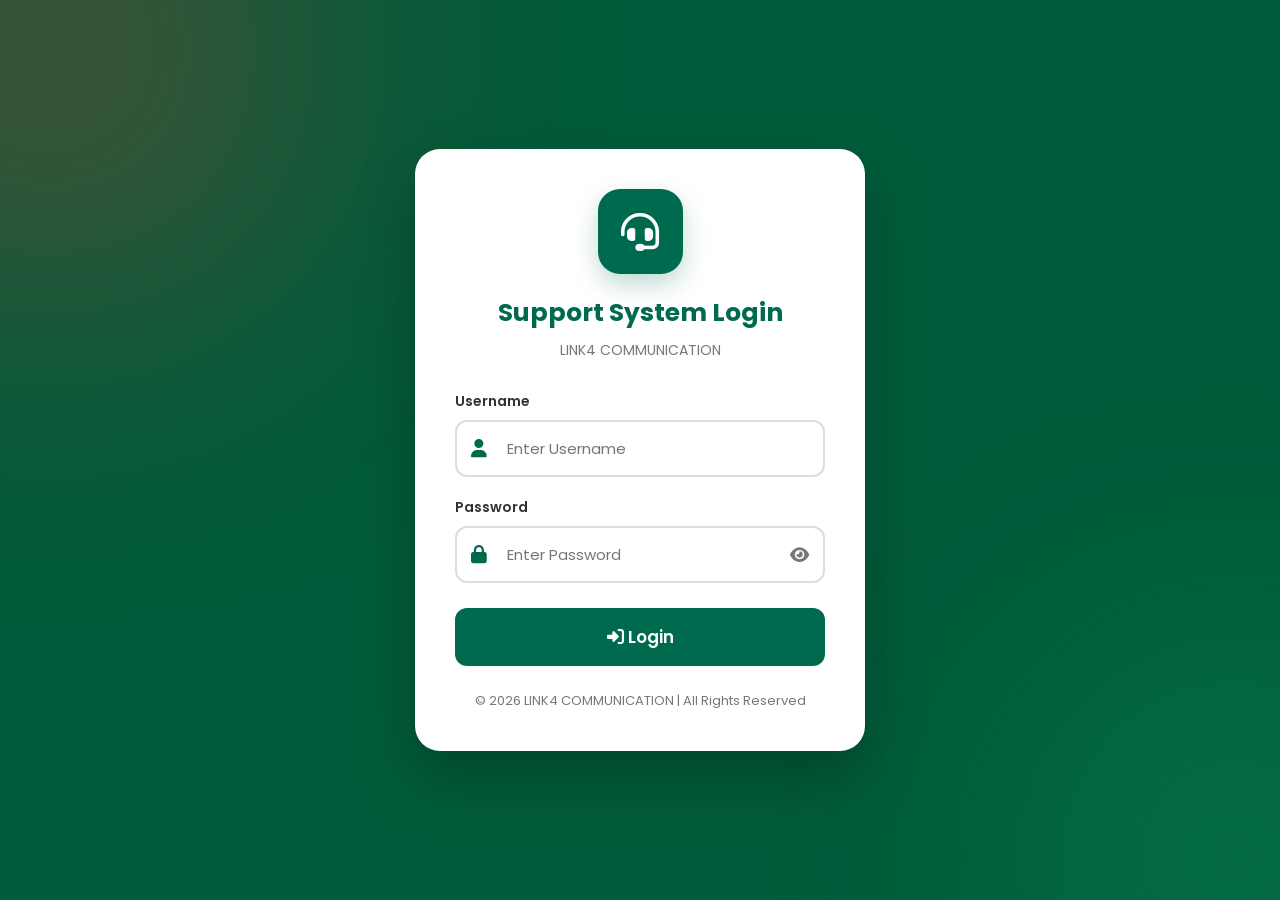
<file: index.html>
<!DOCTYPE html>
<html lang="en">

<head>

<meta charset="UTF-8">

<meta name="viewport" content="width=device-width, initial-scale=1.0">

<title>Login | LINK4 COMMUNICATION</title>

<!-- ==============================
     IF ALREADY LOGGED IN
     GO TO DASHBOARD
================================ -->

<script>

(function(){

    try{

        if(localStorage.getItem("loggedIn") === "true"){

            window.location.replace("dashboard/index.html");

        }

    }catch(error){

        console.log(error);

    }

})();

</script>


<!-- ==============================
     GOOGLE FONT
================================ -->

<link
href="https://fonts.googleapis.com/css2?family=Poppins:wght@300;400;500;600;700;800&display=swap"
rel="stylesheet"
>


<!-- ==============================
     FONT AWESOME
================================ -->

<link
rel="stylesheet"
href="https://cdnjs.cloudflare.com/ajax/libs/font-awesome/6.7.2/css/all.min.css"
>


<style>

/* ==============================
   RESET
================================ */

*{

margin:0;

padding:0;

box-sizing:border-box;

font-family:'Poppins',sans-serif;

}


/* ==============================
   BODY
================================ */

body{

min-height:100vh;

display:flex;

justify-content:center;

align-items:center;

padding:25px;

background:#005C3A;

position:relative;

overflow:hidden;

}


/* ==============================
   BACKGROUND EFFECT
================================ */

body::before{

content:"";

position:fixed;

left:-200px;

top:-200px;

width:500px;

height:500px;

background:#E53935;

border-radius:50%;

filter:blur(140px);

opacity:.35;

pointer-events:none;

}


body::after{

content:"";

position:fixed;

right:-180px;

bottom:-180px;

width:450px;

height:450px;

background:#0D8F5A;

border-radius:50%;

filter:blur(120px);

opacity:.35;

pointer-events:none;

}


/* ==============================
   LOGIN CARD
================================ */

.login-card{

width:100%;

max-width:450px;

background:white;

border-radius:25px;

padding:40px;

box-shadow:

0 25px 60px

rgba(0,0,0,.25);

position:relative;

z-index:1;

}


/* ==============================
   LOGO
================================ */

.logo{

width:85px;

height:85px;

margin:0 auto 20px;

background:#006A4E;

border-radius:22px;

display:flex;

justify-content:center;

align-items:center;

font-size:38px;

color:white;

box-shadow:

0 10px 25px

rgba(0,106,78,.25);

}


/* ==============================
   TITLE
================================ */

h2{

text-align:center;

color:#006A4E;

font-size:25px;

margin-bottom:8px;

}


/* ==============================
   SUBTITLE
================================ */

.subtitle{

text-align:center;

color:#777;

font-size:14px;

margin-bottom:30px;

}


/* ==============================
   GROUP
================================ */

.group{

margin-bottom:20px;

}


.group label{

display:block;

font-size:14px;

font-weight:600;

color:#333;

margin-bottom:8px;

}


/* ==============================
   INPUT BOX
================================ */

.input-box{

position:relative;

}


/* ==============================
   INPUT ICON
================================ */

.input-box > i{

position:absolute;

left:16px;

top:50%;

transform:translateY(-50%);

color:#006A4E;

font-size:18px;

z-index:2;

}


/* ==============================
   INPUT
================================ */

.input-box input{

width:100%;

padding:15px 50px;

border:2px solid #ddd;

border-radius:12px;

font-size:15px;

outline:none;

transition:.3s;

background:white;

}


.input-box input:focus{

border-color:#006A4E;

box-shadow:

0 0 15px

rgba(0,106,78,.15);

}


/* ==============================
   PASSWORD TOGGLE
================================ */

.password-toggle{

position:absolute;

right:16px;

top:50%;

transform:translateY(-50%);

color:#777;

cursor:pointer;

font-size:17px;

z-index:3;

}


.password-toggle:hover{

color:#006A4E;

}


/* ==============================
   LOGIN BUTTON
================================ */

.login-btn{

width:100%;

padding:16px;

border:none;

border-radius:12px;

background:#006A4E;

color:white;

font-size:17px;

font-weight:600;

cursor:pointer;

transition:.3s;

margin-top:5px;

}


.login-btn:hover{

background:#E53935;

}


.login-btn:disabled{

opacity:.7;

cursor:not-allowed;

}


/* ==============================
   FOOTER
================================ */

.footer{

margin-top:25px;

text-align:center;

font-size:13px;

color:#777;

}


/* ==============================
   POPUP
================================ */

.popup-overlay{

position:fixed;

top:0;

left:0;

width:100%;

height:100%;

background:rgba(0,0,0,.55);

backdrop-filter:blur(6px);

-webkit-backdrop-filter:blur(6px);

display:none;

justify-content:center;

align-items:center;

padding:20px;

z-index:99999;

}


.popup-overlay.active{

display:flex;

animation:fadeIn .25s ease;

}


.popup-box{

width:100%;

max-width:400px;

background:white;

border-radius:25px;

padding:35px 30px 30px;

text-align:center;

box-shadow:

0 25px 80px

rgba(0,0,0,.35);

animation:zoomIn .3s ease;

}


.popup-icon{

width:75px;

height:75px;

margin:0 auto 20px;

border-radius:50%;

display:flex;

justify-content:center;

align-items:center;

font-size:35px;

}


.popup-box.success .popup-icon{

background:#E8F8F1;

color:#006A4E;

}


.popup-box.error .popup-icon{

background:#FDECEC;

color:#E53935;

}


.popup-box.loading .popup-icon{

background:#E8F8F1;

color:#006A4E;

}


.popup-title{

font-size:22px;

font-weight:700;

color:#222;

margin-bottom:10px;

}


.popup-message{

font-size:14px;

color:#777;

line-height:1.7;

margin-bottom:25px;

}


.popup-btn{

width:100%;

padding:13px;

border:none;

border-radius:12px;

background:#006A4E;

color:white;

font-size:16px;

font-weight:600;

cursor:pointer;

}


.popup-btn:hover{

background:#E53935;

}


/* ==============================
   ANIMATION
================================ */

@keyframes fadeIn{

from{

opacity:0;

}

to{

opacity:1;

}

}


@keyframes zoomIn{

from{

transform:scale(.8);

opacity:0;

}

to{

transform:scale(1);

opacity:1;

}

}


/* ==============================
   MOBILE
================================ */

@media(max-width:600px){

.login-card{

padding:28px 22px;

}

h2{

font-size:22px;

}

}

</style>

</head>


<body>


<!-- ==============================
     LOGIN CARD
================================ -->

<div class="login-card">


<div class="logo">

<i class="fa-solid fa-headset"></i>

</div>


<h2>

Support System Login

</h2>


<div class="subtitle">

LINK4 COMMUNICATION

</div>


<form id="loginForm">


<!-- USERNAME -->

<div class="group">

<label>

Username

</label>


<div class="input-box">

<i class="fa-solid fa-user"></i>

<input

type="text"

id="username"

placeholder="Enter Username"

autocomplete="username"

required

>

</div>

</div>


<!-- PASSWORD -->

<div class="group">

<label>

Password

</label>


<div class="input-box">

<i class="fa-solid fa-lock"></i>

<input

type="password"

id="password"

placeholder="Enter Password"

autocomplete="current-password"

required

>


<span

class="password-toggle"

id="passwordToggle"

>

<i class="fa-solid fa-eye"></i>

</span>

</div>

</div>


<!-- LOGIN BUTTON -->

<button

type="submit"

class="login-btn"

id="loginBtn"

>

<i class="fa-solid fa-right-to-bracket"></i>

Login

</button>


</form>


<div class="footer">

© 2026 LINK4 COMMUNICATION | All Rights Reserved

</div>


</div>


<!-- ==============================
     POPUP
================================ -->

<div

class="popup-overlay"

id="popupOverlay"

>

<div

class="popup-box"

id="popupBox"

>

<div

class="popup-icon"

id="popupIcon"

>

<i></i>

</div>


<div

class="popup-title"

id="popupTitle"

>

Message

</div>


<div

class="popup-message"

id="popupMessage"

>

Message

</div>


<button

class="popup-btn"

id="popupBtn"

>

OK

</button>

</div>

</div>


<script>

/* ==============================
   LOGIN API
================================ */

const LOGIN_API_URL =

"https://script.google.com/macros/s/AKfycbwu8quYg1YUhI-ZggQc3nfkEiKVpBuLKAxgex9E9Ab8Cjtsbele-mtAXlJ5xgw4_EZC/exec";


/* ==============================
   GET ELEMENTS
================================ */

const loginForm =

document.getElementById("loginForm");


const usernameInput =

document.getElementById("username");


const passwordInput =

document.getElementById("password");


const loginBtn =

document.getElementById("loginBtn");


const passwordToggle =

document.getElementById("passwordToggle");


const popupOverlay =

document.getElementById("popupOverlay");


const popupBox =

document.getElementById("popupBox");


const popupIcon =

document.getElementById("popupIcon");


const popupTitle =

document.getElementById("popupTitle");


const popupMessage =

document.getElementById("popupMessage");


const popupBtn =

document.getElementById("popupBtn");


/* ==============================
   PASSWORD SHOW / HIDE
================================ */

passwordToggle.addEventListener(

"click",

function(){

if(passwordInput.type === "password"){

passwordInput.type = "text";

passwordToggle.innerHTML =

'<i class="fa-solid fa-eye-slash"></i>';

}

else{

passwordInput.type = "password";

passwordToggle.innerHTML =

'<i class="fa-solid fa-eye"></i>';

}

}

);


/* ==============================
   SHOW POPUP
================================ */

function showPopup(

type,

title,

message,

showButton = true

){

popupBox.className =

"popup-box " + type;


popupTitle.textContent =

title;


popupMessage.textContent =

message;


popupBtn.style.display =

showButton ? "block" : "none";


if(type === "success"){

popupIcon.innerHTML =

'<i class="fa-solid fa-check"></i>';

}

else if(type === "error"){

popupIcon.innerHTML =

'<i class="fa-solid fa-xmark"></i>';

}

else{

popupIcon.innerHTML =

'<i class="fa-solid fa-spinner fa-spin"></i>';

}


popupOverlay.classList.add("active");

}


/* ==============================
   HIDE POPUP
================================ */

function hidePopup(){

popupOverlay.classList.remove("active");

}


popupBtn.addEventListener(

"click",

hidePopup

);


/* ==============================
   LOGIN SUBMIT
================================ */

loginForm.addEventListener(

"submit",

async function(e){

e.preventDefault();


const username =

usernameInput.value.trim();


const password =

passwordInput.value.trim();


/* VALIDATION */

if(!username){

showPopup(

"error",

"Username Required",

"Please enter your username."

);

return;

}


if(!password){

showPopup(

"error",

"Password Required",

"Please enter your password."

);

return;

}


/* DISABLE BUTTON */

loginBtn.disabled = true;


loginBtn.innerHTML =

'<i class="fa-solid fa-spinner fa-spin"></i> Checking...';


showPopup(

"loading",

"Checking Login",

"Please wait while we verify your account.",

false

);


/* API URL */

const apiUrl =

LOGIN_API_URL +

"?action=login" +

"&username=" +

encodeURIComponent(username) +

"&password=" +

encodeURIComponent(password);


try{


const response =

await fetch(

apiUrl,

{

method:"GET",

cache:"no-store",

redirect:"follow"

}

);


if(!response.ok){

throw new Error(

"Server Error: " + response.status

);

}


const result =

await response.json();


/* LOGIN SUCCESS */

if(result.success === true){


/* SAVE SESSION */

localStorage.setItem(

"loggedIn",

"true"

);


localStorage.setItem(

"username",

result.username || username

);


localStorage.setItem(

"name",

result.name || ""

);


localStorage.setItem(

"role",

result.role || ""

);


/* SUCCESS MESSAGE */

showPopup(

"success",

"Login Successful",

"Welcome " +

(

result.name ||

result.username ||

username

) +

". Redirecting..."

);


/* GO TO DASHBOARD */

setTimeout(

function(){

window.location.replace(

"dashboard/index.html"

);

},

1000

);


}

else{


/* LOGIN FAILED */

showPopup(

"error",

"Login Failed",

result.message ||

"Invalid Username or Password."

);

}


}

catch(error){


console.error(

"Login Error:",

error

);


showPopup(

"error",

"Connection Error",

"Unable to connect to the Login Server. Please check your internet connection and try again."

);

}


/* ENABLE BUTTON */

loginBtn.disabled = false;


loginBtn.innerHTML =

'<i class="fa-solid fa-right-to-bracket"></i> Login';


}

);

</script>


</body>

</html>
</file>
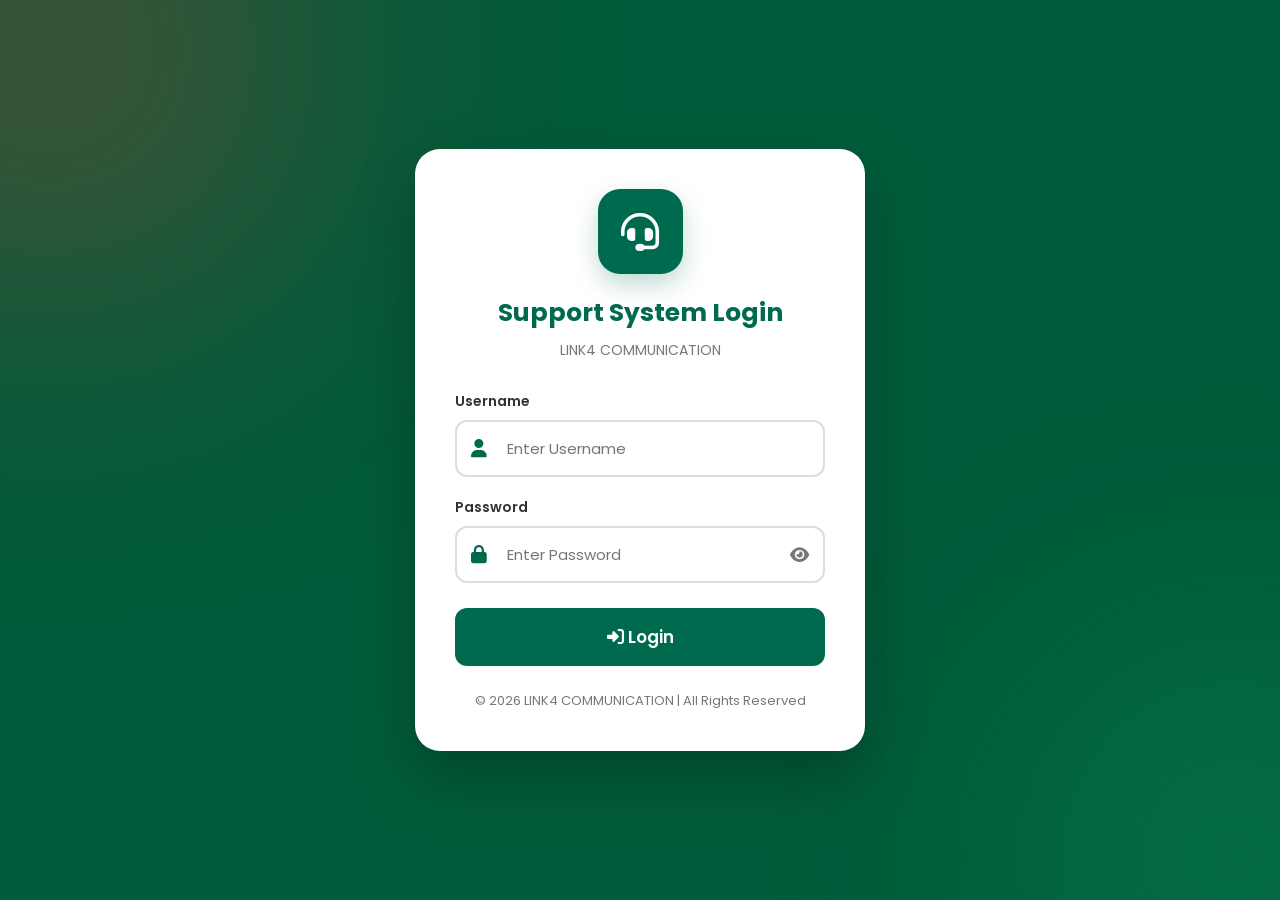
<file: dashboard/index.html>
<!DOCTYPE html>
<html lang="en">

<head>

<meta charset="UTF-8">

<meta
name="viewport"
content="width=device-width, initial-scale=1.0"
>

<title>Dashboard | LINK4 COMMUNICATION</title>


<!-- =====================================================
     LOGIN SECURITY
===================================================== -->

<script>

(function(){

    if(
        localStorage.getItem("loggedIn") !== "true"
    ){

        window.location.replace("../index.html");

    }

})();

</script>


<!-- =====================================================
     GOOGLE FONT
===================================================== -->

<link
rel="preconnect"
href="https://fonts.googleapis.com"
>

<link
rel="preconnect"
href="https://fonts.gstatic.com"
crossorigin
>

<link
href="https://fonts.googleapis.com/css2?family=Inter:wght@400;500;600;700;800&family=Poppins:wght@400;500;600;700;800&display=swap"
rel="stylesheet"
>


<!-- =====================================================
     FONT AWESOME
===================================================== -->

<link
rel="stylesheet"
href="https://cdnjs.cloudflare.com/ajax/libs/font-awesome/6.7.2/css/all.min.css"
>


<style>

/* =====================================================
   RESET
===================================================== */

*{

    margin:0;

    padding:0;

    box-sizing:border-box;

    font-family:'Inter','Poppins',sans-serif;

}


/* =====================================================
   HTML
===================================================== */

html{

    scroll-behavior:smooth;

}


/* =====================================================
   BODY
===================================================== */

body{

    min-height:100vh;

    background:

    radial-gradient(
        circle at 10% 10%,
        rgba(0,255,170,.08),
        transparent 30%
    ),

    radial-gradient(
        circle at 90% 80%,
        rgba(255,50,80,.08),
        transparent 30%
    ),

    #061713;

    color:white;

    overflow-x:hidden;

    position:relative;

}


/* =====================================================
   BACKGROUND
===================================================== */

.bg{

    position:fixed;

    inset:0;

    width:100%;

    height:100%;

    overflow:hidden;

    z-index:-2;

    pointer-events:none;

}


/* =====================================================
   GRID BACKGROUND
===================================================== */

.bg::before{

    content:"";

    position:absolute;

    inset:0;

    background-image:

    linear-gradient(
        rgba(255,255,255,.025) 1px,
        transparent 1px
    ),

    linear-gradient(
        90deg,
        rgba(255,255,255,.025) 1px,
        transparent 1px
    );

    background-size:50px 50px;

    mask-image:linear-gradient(
        to bottom,
        black,
        transparent
    );

}


/* =====================================================
   BACKGROUND ORBS
===================================================== */

.circle1{

    position:absolute;

    width:600px;

    height:600px;

    border-radius:50%;

    background:#008f5a;

    top:-250px;

    left:-200px;

    filter:blur(130px);

    opacity:.22;

}


.circle2{

    position:absolute;

    width:500px;

    height:500px;

    border-radius:50%;

    background:#e53935;

    right:-250px;

    top:30%;

    filter:blur(150px);

    opacity:.16;

}


.circle3{

    position:absolute;

    width:450px;

    height:450px;

    border-radius:50%;

    background:#00a86b;

    bottom:-250px;

    left:35%;

    filter:blur(150px);

    opacity:.14;

}


/* =====================================================
   HEADER
===================================================== */

header{

    width:100%;

    height:82px;

    padding:0 5%;

    display:flex;

    align-items:center;

    justify-content:space-between;

    border-bottom:1px solid
    rgba(255,255,255,.08);

    background:
    rgba(4,22,17,.72);

    backdrop-filter:blur(20px);

    -webkit-backdrop-filter:blur(20px);

    position:sticky;

    top:0;

    z-index:100;

}


/* =====================================================
   LOGO
===================================================== */

.logo{

    display:flex;

    align-items:center;

    gap:14px;

}


.logo-box{

    width:48px;

    height:48px;

    border-radius:14px;

    display:flex;

    align-items:center;

    justify-content:center;

    color:white;

    font-size:21px;

    background:

    linear-gradient(
        135deg,
        #00a86b,
        #006a4e
    );

    box-shadow:

    0 10px 30px
    rgba(0,168,107,.25),

    inset 0 1px 0
    rgba(255,255,255,.25);

}


.logo h2{

    font-size:18px;

    font-weight:800;

    letter-spacing:.5px;

    color:white;

}


.logo h2 span{

    color:#00d084;

}


/* =====================================================
   PROFILE AREA
===================================================== */

.profile{

    display:flex;

    align-items:center;

    gap:14px;

}


/* =====================================================
   WELCOME USER
===================================================== */

.profile span{

    color:#d9eee7;

    font-size:14px;

    font-weight:600;

}


/* =====================================================
   PROFILE ICON
===================================================== */

.profile-icon{

    width:42px;

    height:42px;

    border-radius:50%;

    display:flex;

    justify-content:center;

    align-items:center;

    color:#00d084;

    background:

    rgba(0,168,107,.12);

    border:1px solid
    rgba(0,208,132,.35);

    box-shadow:

    0 0 20px
    rgba(0,208,132,.08);

}


/* =====================================================
   LOGOUT BUTTON
===================================================== */

.logout-btn{

    border:1px solid
    rgba(255,255,255,.1);

    background:

    rgba(229,57,53,.12);

    color:#ff7673;

    padding:10px 16px;

    border-radius:10px;

    cursor:pointer;

    font-size:13px;

    font-weight:700;

    display:flex;

    align-items:center;

    gap:8px;

    transition:.3s;

}


.logout-btn:hover{

    background:#e53935;

    color:white;

    border-color:#e53935;

    transform:translateY(-2px);

    box-shadow:

    0 10px 25px
    rgba(229,57,53,.25);

}


/* =====================================================
   DASHBOARD
===================================================== */

.dashboard{

    max-width:1250px;

    margin:auto;

    padding:65px 5% 40px;

}


/* =====================================================
   TITLE AREA
===================================================== */

.title{

    display:flex;

    align-items:flex-end;

    justify-content:space-between;

    margin-bottom:45px;

}


.title-left{

    position:relative;

}


.title-tag{

    display:inline-flex;

    align-items:center;

    gap:8px;

    color:#00d084;

    font-size:12px;

    font-weight:700;

    text-transform:uppercase;

    letter-spacing:2px;

    margin-bottom:13px;

}


.title-tag i{

    font-size:8px;

    animation:pulse 1.5s infinite;

}


.title h1{

    font-size:44px;

    line-height:1.1;

    font-weight:800;

    letter-spacing:-1.5px;

    color:white;

}


.title h1 span{

    color:#00d084;

}


.title p{

    margin-top:13px;

    color:#8fa9a0;

    font-size:15px;

}


.dashboard-status{

    display:flex;

    align-items:center;

    gap:9px;

    padding:10px 15px;

    border-radius:30px;

    background:

    rgba(0,168,107,.08);

    border:1px solid
    rgba(0,208,132,.18);

    color:#9de5c5;

    font-size:12px;

    font-weight:600;

}


.status-dot{

    width:8px;

    height:8px;

    border-radius:50%;

    background:#00d084;

    box-shadow:

    0 0 12px
    #00d084;

}


/* =====================================================
   CARDS GRID
===================================================== */

.cards{

    display:grid;

    grid-template-columns:
    repeat(2,1fr);

    gap:22px;

}


/* =====================================================
   CARD
===================================================== */

.card{

    position:relative;

    min-height:260px;

    padding:30px;

    border-radius:20px;

    cursor:pointer;

    overflow:hidden;

    background:

    linear-gradient(
        145deg,
        rgba(255,255,255,.075),
        rgba(255,255,255,.025)
    );

    border:1px solid
    rgba(255,255,255,.09);

    backdrop-filter:blur(20px);

    -webkit-backdrop-filter:blur(20px);

    transition:

    transform .35s ease,

    border-color .35s ease,

    box-shadow .35s ease;

}


/* =====================================================
   CARD GLOW
===================================================== */

.card::after{

    content:"";

    position:absolute;

    width:180px;

    height:180px;

    right:-70px;

    bottom:-80px;

    border-radius:50%;

    background:var(--card-color);

    filter:blur(80px);

    opacity:.13;

    transition:.4s;

}


.card:hover{

    transform:translateY(-8px);

    border-color:

    rgba(255,255,255,.2);

    box-shadow:

    0 25px 60px
    rgba(0,0,0,.3);

}


.card:hover::after{

    opacity:.28;

    transform:scale(1.3);

}


/* =====================================================
   CARD TOP
===================================================== */

.card-top{

    display:flex;

    justify-content:space-between;

    align-items:flex-start;

    position:relative;

    z-index:2;

}


/* =====================================================
   ICON
===================================================== */

.icon{

    width:58px;

    height:58px;

    border-radius:16px;

    display:flex;

    align-items:center;

    justify-content:center;

    font-size:22px;

    color:white;

    background:

    linear-gradient(
        135deg,
        var(--card-color),
        var(--card-color-dark)
    );

    box-shadow:

    0 12px 30px
    var(--card-shadow);

    transition:.35s;

}


.card:hover .icon{

    transform:scale(1.08)
    rotate(-4deg);

}


/* =====================================================
   CARD NUMBER
===================================================== */

.card-number{

    width:35px;

    height:35px;

    border-radius:50%;

    display:flex;

    align-items:center;

    justify-content:center;

    color:#7d9890;

    font-size:12px;

    font-weight:700;

    border:1px solid
    rgba(255,255,255,.08);

    background:
    rgba(255,255,255,.03);

}


/* =====================================================
   CARD CONTENT
===================================================== */

.card-content{

    position:relative;

    z-index:2;

    margin-top:28px;

}


.card h2{

    color:white;

    font-size:21px;

    font-weight:700;

    margin-bottom:9px;

}


.card p{

    color:#8da79e;

    font-size:13px;

    line-height:1.7;

    max-width:430px;

}


/* =====================================================
   CARD BOTTOM
===================================================== */

.card-bottom{

    display:flex;

    justify-content:space-between;

    align-items:center;

    margin-top:25px;

    position:relative;

    z-index:2;

}


.open-text{

    color:#d9eee7;

    font-size:13px;

    font-weight:700;

}


.arrow{

    width:38px;

    height:38px;

    border-radius:11px;

    display:flex;

    align-items:center;

    justify-content:center;

    color:white;

    background:

    rgba(255,255,255,.06);

    border:1px solid
    rgba(255,255,255,.08);

    transition:.35s;

}


.card:hover .arrow{

    background:var(--card-color);

    border-color:var(--card-color);

    transform:translateX(4px);

}


/* =====================================================
   NEW ENTRY
===================================================== */

.card.green{

    --card-color:#00a86b;

    --card-color-dark:#006a4e;

    --card-shadow:
    rgba(0,168,107,.25);

}


/* =====================================================
   PENDING SUPPORT
===================================================== */

.card.blue{

    --card-color:#3b82f6;

    --card-color-dark:#1d4ed8;

    --card-shadow:
    rgba(59,130,246,.25);

}


/* =====================================================
   PENDING CALL
===================================================== */

.card.orange{

    --card-color:#f97316;

    --card-color-dark:#c2410c;

    --card-shadow:
    rgba(249,115,22,.25);

}


/* =====================================================
   HISTORY
===================================================== */

.card.red{

    --card-color:#ef4444;

    --card-color-dark:#b91c1c;

    --card-shadow:
    rgba(239,68,68,.25);

}


/* =====================================================
   USER ACCOUNT
===================================================== */

.card.purple{

    --card-color:#8b5cf6;

    --card-color-dark:#6d28d9;

    --card-shadow:
    rgba(139,92,246,.25);

}


/* =====================================================
   FOOTER
===================================================== */

.footer{

    margin-top:55px;

    padding-top:25px;

    border-top:1px solid
    rgba(255,255,255,.07);

    text-align:center;

    color:#668078;

    font-size:12px;

}


/* =====================================================
   PULSE
===================================================== */

@keyframes pulse{

    0%{

        opacity:1;

        transform:scale(1);

    }

    50%{

        opacity:.4;

        transform:scale(.7);

    }

    100%{

        opacity:1;

        transform:scale(1);

    }

}


/* =====================================================
   RIPPLE
===================================================== */

@keyframes ripple{

    0%{

        transform:scale(0);

        opacity:.5;

    }

    100%{

        transform:scale(4);

        opacity:0;

    }

}


/* =====================================================
   FADE IN
===================================================== */

@keyframes fadeUp{

    from{

        opacity:0;

        transform:translateY(20px);

    }

    to{

        opacity:1;

        transform:translateY(0);

    }

}


.card{

    animation:

    fadeUp .6s ease both;

}


.card:nth-child(2){

    animation-delay:.08s;

}


.card:nth-child(3){

    animation-delay:.16s;

}


.card:nth-child(4){

    animation-delay:.24s;

}


.card:nth-child(5){

    animation-delay:.32s;

}


/* =====================================================
   TABLET
===================================================== */

@media(max-width:850px){

    .title{

        align-items:flex-start;

        flex-direction:column;

        gap:20px;

    }

    .dashboard-status{

        align-self:flex-start;

    }

}


/* =====================================================
   MOBILE
===================================================== */

@media(max-width:650px){

    header{

        height:72px;

        padding:0 20px;

    }

    .logo h2{

        font-size:14px;

    }

    .logo-box{

        width:42px;

        height:42px;

        font-size:18px;

    }

    .profile{

        gap:8px;

    }

    .profile span{

        display:none;

    }

    .profile-icon{

        width:38px;

        height:38px;

    }

    .logout-btn{

        padding:9px 11px;

        font-size:12px;

    }

    .logout-btn i{

        display:none;

    }

    .dashboard{

        padding:45px 20px 30px;

    }

    .title{

        margin-bottom:30px;

    }

    .title h1{

        font-size:34px;

    }

    .title p{

        font-size:13px;

    }

    .cards{

        grid-template-columns:1fr;

        gap:17px;

    }

    .card{

        min-height:235px;

        padding:25px;

    }

}


/* =====================================================
   SMALL MOBILE
===================================================== */

@media(max-width:400px){

    .logo h2{

        font-size:12px;

    }

    .title h1{

        font-size:30px;

    }

    .card h2{

        font-size:19px;

    }

    .card p{

        font-size:12px;

    }

}


/* =====================================================
   REDUCED MOTION
===================================================== */

@media(
    prefers-reduced-motion:reduce
){

    *{

        animation-duration:.01ms
        !important;

        animation-iteration-count:1
        !important;

        transition-duration:.01ms
        !important;

    }

}

</style>

</head>


<body>


<!-- =====================================================
     BACKGROUND
===================================================== -->

<div class="bg">

    <div class="circle1"></div>

    <div class="circle2"></div>

    <div class="circle3"></div>

</div>


<!-- =====================================================
     HEADER
===================================================== -->

<header>


<!-- =====================================================
     LOGO
===================================================== -->

<div class="logo">

    <div class="logo-box">

        <i class="fa-solid fa-headset"></i>

    </div>

    <h2>

        LINK4 <span>COMMUNICATION</span>

    </h2>

</div>


<!-- =====================================================
     PROFILE
===================================================== -->

<div class="profile">

    <span id="welcomeUser">

        Welcome

    </span>


    <div class="profile-icon">

        <i class="fa-solid fa-user"></i>

    </div>


    <button
    class="logout-btn"
    id="logoutBtn"
    type="button"
    >

        <i class="fa-solid fa-right-from-bracket"></i>

        Logout

    </button>

</div>

</header>


<!-- =====================================================
     MAIN DASHBOARD
===================================================== -->

<main class="dashboard">


<!-- =====================================================
     TITLE
===================================================== -->

<div class="title">


    <div class="title-left">

        <div class="title-tag">

            <i class="fa-solid fa-circle"></i>

            LINK4 CONTROL CENTER

        </div>


        <h1>

            Welcome to your

            <span>Dashboard</span>

        </h1>


        <p>

            Manage customer support operations quickly, securely and efficiently.

        </p>

    </div>


    <div class="dashboard-status">

        <span class="status-dot"></span>

        System Online

    </div>


</div>


<!-- =====================================================
     DASHBOARD CARDS
===================================================== -->

<div class="cards">


<!-- =====================================================
     NEW ENTRY
===================================================== -->

<div
class="card green"
onclick="goToPage('new-entry.html')"
>

    <div class="card-top">

        <div class="icon">

            <i class="fa-solid fa-user-plus"></i>

        </div>

        <div class="card-number">

            01

        </div>

    </div>


    <div class="card-content">

        <h2>

            New Entry

        </h2>

        <p>

            Create and submit a new customer support request with essential customer information.

        </p>

    </div>


    <div class="card-bottom">

        <span class="open-text">

            Open Module

        </span>

        <div class="arrow">

            <i class="fa-solid fa-arrow-right"></i>

        </div>

    </div>

</div>


<!-- =====================================================
     PENDING SUPPORT
===================================================== -->

<div
class="card blue"
onclick="goToPage('pending-support.html')"
>

    <div class="card-top">

        <div class="icon">

            <i class="fa-solid fa-headset"></i>

        </div>

        <div class="card-number">

            02

        </div>

    </div>


    <div class="card-content">

        <h2>

            Pending Support

        </h2>

        <p>

            Review pending customer support requests and manage support tasks that require attention.

        </p>

    </div>


    <div class="card-bottom">

        <span class="open-text">

            Open Module

        </span>

        <div class="arrow">

            <i class="fa-solid fa-arrow-right"></i>

        </div>

    </div>

</div>


<!-- =====================================================
     PENDING CALL
===================================================== -->

<div
class="card orange"
onclick="goToPage('pending-call.html')"
>

    <div class="card-top">

        <div class="icon">

            <i class="fa-solid fa-phone-volume"></i>

        </div>

        <div class="card-number">

            03

        </div>

    </div>


    <div class="card-content">

        <h2>

            Pending Call

        </h2>

        <p>

            View customers waiting for phone calls and complete necessary follow-up activities.

        </p>

    </div>


    <div class="card-bottom">

        <span class="open-text">

            Open Module

        </span>

        <div class="arrow">

            <i class="fa-solid fa-arrow-right"></i>

        </div>

    </div>

</div>


<!-- =====================================================
     HISTORY
===================================================== -->

<div
class="card red"
onclick="goToPage('history.html')"
>

    <div class="card-top">

        <div class="icon">

            <i class="fa-solid fa-clock-rotate-left"></i>

        </div>

        <div class="card-number">

            04

        </div>

    </div>


    <div class="card-content">

        <h2>

            History

        </h2>

        <p>

            Browse completed support activities, previous updates and complete service history.

        </p>

    </div>


    <div class="card-bottom">

        <span class="open-text">

            Open Module

        </span>

        <div class="arrow">

            <i class="fa-solid fa-arrow-right"></i>

        </div>

    </div>

</div>


<!-- =====================================================
     USER ACCOUNT
===================================================== -->

<div
class="card purple"
onclick="goToPage('user-account.html')"
>

    <div class="card-top">

        <div class="icon">

            <i class="fa-solid fa-users"></i>

        </div>

        <div class="card-number">

            05

        </div>

    </div>


    <div class="card-content">

        <h2>

            User Account

        </h2>

        <p>

            Manage user accounts, access permissions and account information securely.

        </p>

    </div>


    <div class="card-bottom">

        <span class="open-text">

            Open Module

        </span>

        <div class="arrow">

            <i class="fa-solid fa-arrow-right"></i>

        </div>

    </div>

</div>


</div>


<!-- =====================================================
     FOOTER
===================================================== -->

<div class="footer">

    © 2026 LINK4 COMMUNICATION | All Rights Reserved

</div>


</main>


<script>


/* =====================================================
   LOGIN SECURITY CHECK
===================================================== */

function checkLogin(){

    const loggedIn =

    localStorage.getItem("loggedIn");


    if(

        loggedIn !== "true"

    ){

        window.location.replace(

            "../index.html"

        );

        return false;

    }


    return true;

}


/* =====================================================
   GET LOGIN USER INFORMATION
===================================================== */

const loggedInName =

localStorage.getItem("name");


const loggedInUsername =

localStorage.getItem("username");


const welcomeUser =

document.getElementById(

"welcomeUser"

);


/* =====================================================
   SHOW LOGGED-IN USER NAME
===================================================== */

if(

    loggedInName &&

    loggedInName.trim() !== ""

){

    welcomeUser.textContent =

    "Welcome, " +

    loggedInName;

}

else if(

    loggedInUsername &&

    loggedInUsername.trim() !== ""

){

    welcomeUser.textContent =

    "Welcome, " +

    loggedInUsername;

}

else{

    welcomeUser.textContent =

    "Welcome";

}


/* =====================================================
   PAGE NAVIGATION
===================================================== */

function goToPage(page){

    if(

        !checkLogin()

    ){

        return;

    }


    window.location.href =

    page;

}


/* =====================================================
   MANUAL LOGOUT
===================================================== */

document

.getElementById(

"logoutBtn"

)

.addEventListener(

"click",

function(){


    /* ================================================
       CLEAR LOGIN SESSION
    ================================================ */

    localStorage.removeItem(

        "loggedIn"

    );


    localStorage.removeItem(

        "username"

    );


    localStorage.removeItem(

        "name"

    );


    localStorage.removeItem(

        "role"

    );


    /* ================================================
       CLEAR SESSION STORAGE
    ================================================ */

    sessionStorage.clear();


    /* ================================================
       GO TO LOGIN PAGE
    ================================================ */

    window.location.replace(

        "../index.html"

    );


}

);


/* =====================================================
   AUTO LOGOUT AFTER 3 MINUTES OF INACTIVITY
===================================================== */

const AUTO_LOGOUT_TIME =

3 * 60 * 1000;


let inactivityTimer = null;


/* =====================================================
   AUTO LOGOUT FUNCTION
===================================================== */

function autoLogout(){


    if(

        inactivityTimer

    ){

        clearTimeout(

            inactivityTimer

        );

    }


    /* ================================================
       CLEAR LOGIN DATA
    ================================================ */

    localStorage.removeItem(

        "loggedIn"

    );


    localStorage.removeItem(

        "username"

    );


    localStorage.removeItem(

        "name"

    );


    localStorage.removeItem(

        "role"

    );


    /* ================================================
       CLEAR SESSION STORAGE
    ================================================ */

    sessionStorage.clear();


    /* ================================================
       REDIRECT LOGIN PAGE
    ================================================ */

    window.location.replace(

        "../index.html?session=expired"

    );

}


/* =====================================================
   RESET AUTO LOGOUT TIMER
===================================================== */

function resetInactivityTimer(){


    if(

        localStorage.getItem(

            "loggedIn"

        ) !== "true"

    ){

        return;

    }


    if(

        inactivityTimer

    ){

        clearTimeout(

            inactivityTimer

        );

    }


    inactivityTimer =

    setTimeout(

        autoLogout,

        AUTO_LOGOUT_TIME

    );

}


/* =====================================================
   USER ACTIVITY EVENTS
===================================================== */

const activityEvents = [

    "mousemove",

    "mousedown",

    "click",

    "keydown",

    "keypress",

    "scroll",

    "touchstart",

    "touchmove",

    "wheel"

];


activityEvents.forEach(

    function(eventName){

        document.addEventListener(

            eventName,

            resetInactivityTimer,

            true

        );

    }

);


/* =====================================================
   START AUTO LOGOUT TIMER
===================================================== */

resetInactivityTimer();


/* =====================================================
   RIPPLE EFFECT
===================================================== */

document

.querySelectorAll(

".card"

)

.forEach(

function(card){


    card.addEventListener(

        "click",

        function(e){


            const ripple =

            document.createElement(

                "span"

            );


            const rect =

            this.getBoundingClientRect();


            const size =

            Math.max(

                rect.width,

                rect.height

            );


            ripple.style.width =

            size + "px";


            ripple.style.height =

            size + "px";


            ripple.style.position =

            "absolute";


            ripple.style.borderRadius =

            "50%";


            ripple.style.background =

            "rgba(255,255,255,.12)";


            ripple.style.transform =

            "scale(0)";


            ripple.style.animation =

            "ripple .6s linear";


            ripple.style.pointerEvents =

            "none";


            ripple.style.left =

            (

                e.clientX -

                rect.left -

                size / 2

            ) + "px";


            ripple.style.top =

            (

                e.clientY -

                rect.top -

                size / 2

            ) + "px";


            this.appendChild(

                ripple

            );


            setTimeout(

                function(){

                    ripple.remove();

                },

                600

            );


        }

    );


}

);


/* =====================================================
   CURRENT YEAR
===================================================== */

const footer =

document.querySelector(

".footer"

);


footer.innerHTML =

"© " +

new Date().getFullYear() +

" LINK4 COMMUNICATION | All Rights Reserved";


/* =====================================================
   BROWSER BACK / CACHE SECURITY
===================================================== */

window.addEventListener(

"pageshow",

function(){

    if(

        localStorage.getItem(

            "loggedIn"

        ) !== "true"

    ){

        window.location.replace(

            "../index.html"

        );

    }

}

);


/* =====================================================
   PAGE VISIBILITY SECURITY
===================================================== */

document.addEventListener(

"visibilitychange",

function(){

    if(

        document.visibilityState ===

        "visible"

    ){

        checkLogin();

    }

});


</script>

</body>

</html>
</file>
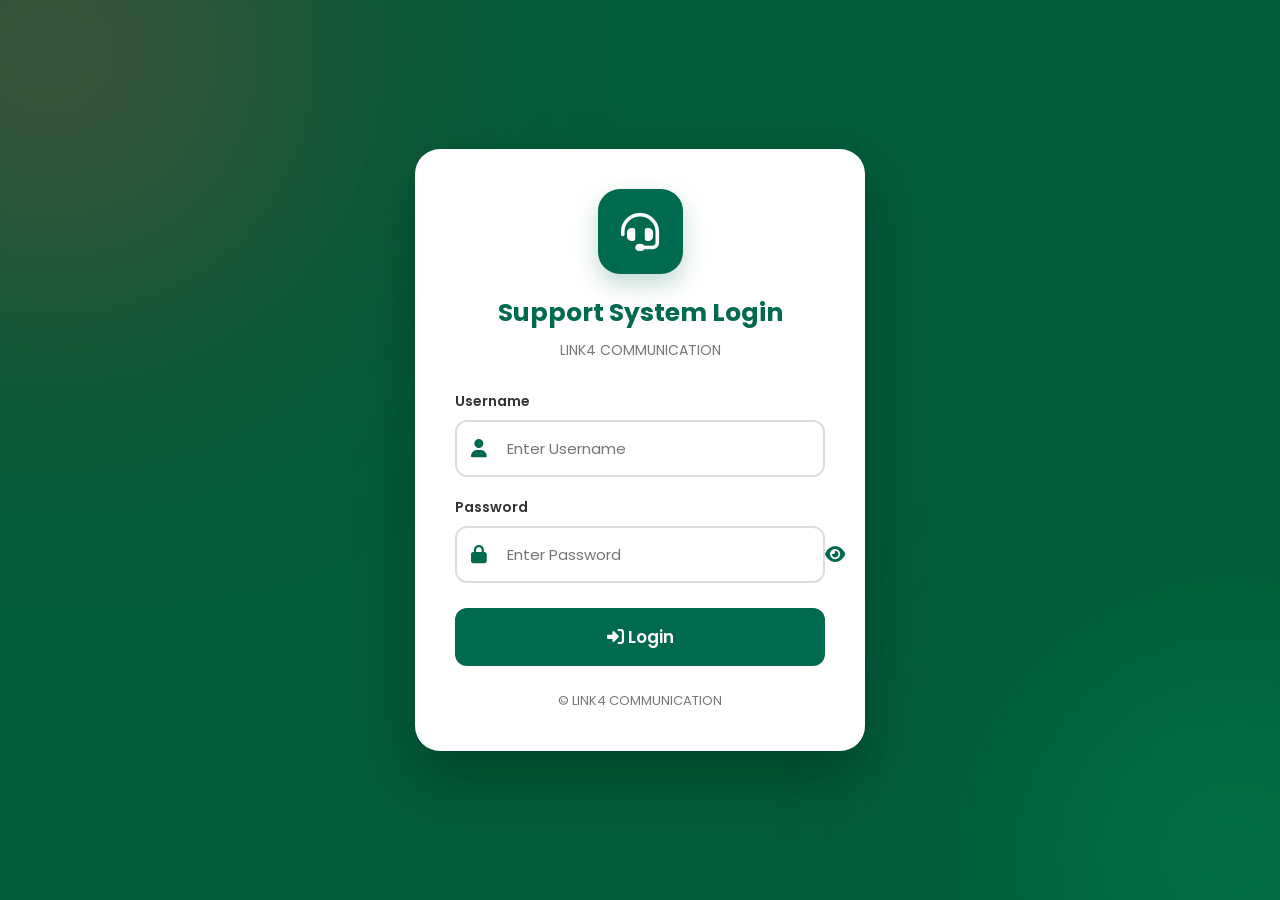
<file: login.html>
<!DOCTYPE html>
<html lang="en">

<head>

<meta charset="UTF-8">

<meta
name="viewport"
content="width=device-width, initial-scale=1.0"
>

<title>Login | Support System</title>


<!-- ==============================
     LOGIN PAGE PROTECTION
================================ -->

<script>

(function(){

    // যদি আগে থেকেই Login করা থাকে
    // তাহলে Login Page দেখাবে না

    if(
        localStorage.getItem("loggedIn") === "true"
    ){

        window.location.replace("index.html");

    }

})();

</script>


<!-- GOOGLE FONT -->

<link
href="https://fonts.googleapis.com/css2?family=Poppins:wght@300;400;500;600;700&display=swap"
rel="stylesheet"
>


<!-- FONT AWESOME -->

<link
rel="stylesheet"
href="https://cdnjs.cloudflare.com/ajax/libs/font-awesome/6.7.2/css/all.min.css"
>


<style>

/* =================================
   RESET
================================= */

*{

margin:0;

padding:0;

box-sizing:border-box;

font-family:'Poppins',sans-serif;

}


/* =================================
   BODY
================================= */

body{

min-height:100vh;

display:flex;

justify-content:center;

align-items:center;

padding:25px;

background:#005C3A;

position:relative;

overflow:hidden;

}


/* =================================
   BACKGROUND
================================= */

body::before{

content:"";

position:fixed;

left:-200px;

top:-200px;

width:500px;

height:500px;

background:#E53935;

border-radius:50%;

filter:blur(140px);

opacity:.35;

pointer-events:none;

}


body::after{

content:"";

position:fixed;

right:-180px;

bottom:-180px;

width:450px;

height:450px;

background:#0D8F5A;

border-radius:50%;

filter:blur(120px);

opacity:.35;

pointer-events:none;

}


/* =================================
   LOGIN CARD
================================= */

.login-card{

width:100%;

max-width:450px;

background:white;

border-radius:25px;

padding:40px;

box-shadow:

0 25px 60px

rgba(0,0,0,.25);

position:relative;

z-index:1;

}


/* =================================
   LOGO
================================= */

.logo{

width:85px;

height:85px;

margin:0 auto 20px;

background:#006A4E;

border-radius:22px;

display:flex;

justify-content:center;

align-items:center;

font-size:38px;

color:white;

box-shadow:

0 10px 25px

rgba(0,106,78,.25);

}


/* =================================
   TITLE
================================= */

h2{

text-align:center;

color:#006A4E;

font-size:25px;

margin-bottom:8px;

}


/* =================================
   SUBTITLE
================================= */

.subtitle{

text-align:center;

color:#777;

font-size:14px;

margin-bottom:30px;

}


/* =================================
   GROUP
================================= */

.group{

margin-bottom:20px;

}


.group label{

display:block;

font-size:14px;

font-weight:600;

color:#333;

margin-bottom:8px;

}


/* =================================
   INPUT
================================= */

.input-box{

position:relative;

}


.input-box i{

position:absolute;

left:16px;

top:50%;

transform:translateY(-50%);

color:#006A4E;

font-size:18px;

z-index:2;

}


.input-box input{

width:100%;

padding:

15px

50px;

border:2px solid #ddd;

border-radius:12px;

font-size:15px;

outline:none;

transition:.3s;

background:white;

}


.input-box input:focus{

border-color:#006A4E;

box-shadow:

0 0 15px

rgba(0,106,78,.15);

}


/* =================================
   PASSWORD TOGGLE
================================= */

.password-toggle{

position:absolute;

right:16px;

top:50%;

transform:translateY(-50%);

color:#777;

cursor:pointer;

font-size:17px;

z-index:3;

}


.password-toggle:hover{

color:#006A4E;

}


/* =================================
   LOGIN BUTTON
================================= */

.login-btn{

width:100%;

padding:16px;

border:none;

border-radius:12px;

background:#006A4E;

color:white;

font-size:17px;

font-weight:600;

cursor:pointer;

transition:.3s;

margin-top:5px;

}


.login-btn:hover{

background:#E53935;

}


.login-btn:disabled{

opacity:.7;

cursor:not-allowed;

}


/* =================================
   FOOTER
================================= */

.footer{

margin-top:25px;

text-align:center;

font-size:13px;

color:#777;

}


/* =================================
   POPUP
================================= */

.popup-overlay{

position:fixed;

top:0;

left:0;

width:100%;

height:100%;

background:

rgba(0,0,0,.55);

backdrop-filter:blur(6px);

display:none;

justify-content:center;

align-items:center;

padding:20px;

z-index:99999;

}


.popup-overlay.active{

display:flex;

animation:

fadeIn .25s ease;

}


.popup-box{

width:100%;

max-width:400px;

background:white;

border-radius:25px;

padding:35px 30px 30px;

text-align:center;

box-shadow:

0 25px 80px

rgba(0,0,0,.35);

animation:

zoomIn .3s ease;

}


.popup-icon{

width:75px;

height:75px;

margin:0 auto 20px;

border-radius:50%;

display:flex;

justify-content:center;

align-items:center;

font-size:35px;

}


.popup-box.success .popup-icon{

background:#E8F8F1;

color:#006A4E;

}


.popup-box.error .popup-icon{

background:#FDECEC;

color:#E53935;

}


.popup-box.loading .popup-icon{

background:#E8F8F1;

color:#006A4E;

}


.popup-title{

font-size:22px;

font-weight:700;

color:#222;

margin-bottom:10px;

}


.popup-message{

font-size:14px;

color:#777;

line-height:1.7;

margin-bottom:25px;

}


.popup-btn{

width:100%;

padding:13px;

border:none;

border-radius:12px;

background:#006A4E;

color:white;

font-size:16px;

font-weight:600;

cursor:pointer;

}


.popup-btn:hover{

background:#E53935;

}


/* =================================
   ANIMATION
================================= */

@keyframes fadeIn{

from{

opacity:0;

}

to{

opacity:1;

}

}


@keyframes zoomIn{

from{

transform:scale(.8);

opacity:0;

}

to{

transform:scale(1);

opacity:1;

}

}


/* =================================
   MOBILE
================================= */

@media(max-width:600px){

.login-card{

padding:28px 22px;

}

h2{

font-size:22px;

}

}

</style>

</head>


<body>


<!-- =================================
     LOGIN CARD
================================= -->

<div class="login-card">


<div class="logo">

<i class="fa-solid fa-headset"></i>

</div>


<h2>

Support System Login

</h2>


<div class="subtitle">

LINK4 COMMUNICATION

</div>


<form id="loginForm">


<!-- USERNAME -->

<div class="group">

<label>

Username

</label>


<div class="input-box">

<i class="fa-solid fa-user"></i>


<input

type="text"

id="username"

placeholder="Enter Username"

autocomplete="username"

required

>

</div>

</div>


<!-- PASSWORD -->

<div class="group">

<label>

Password

</label>


<div class="input-box">

<i class="fa-solid fa-lock"></i>


<input

type="password"

id="password"

placeholder="Enter Password"

autocomplete="current-password"

required

>


<span

class="password-toggle"

id="passwordToggle"

>

<i class="fa-solid fa-eye"></i>

</span>


</div>

</div>


<button

type="submit"

class="login-btn"

id="loginBtn"

>

<i class="fa-solid fa-right-to-bracket"></i>

Login

</button>


</form>


<div class="footer">

© LINK4 COMMUNICATION

</div>


</div>



<!-- =================================
     POPUP
================================= -->

<div

class="popup-overlay"

id="popupOverlay"

>


<div

class="popup-box"

id="popupBox"

>


<div

class="popup-icon"

id="popupIcon"

>

<i></i>

</div>


<div

class="popup-title"

id="popupTitle"

>

Message

</div>


<div

class="popup-message"

id="popupMessage"

>

Message

</div>


<button

class="popup-btn"

id="popupBtn"

>

OK

</button>


</div>

</div>



<script>


/* =================================
   LOGIN API
================================= */

const LOGIN_API_URL =

"https://script.google.com/macros/s/AKfycbwu8quYg1YUhI-ZggQc3nfkEiKVpBuLKAxgex9E9Ab8Cjtsbele-mtAXlJ5xgw4_EZC/exec";



/* =================================
   ELEMENTS
================================= */

const loginForm =

document.getElementById(

"loginForm"

);


const usernameInput =

document.getElementById(

"username"

);


const passwordInput =

document.getElementById(

"password"

);


const loginBtn =

document.getElementById(

"loginBtn"

);


const passwordToggle =

document.getElementById(

"passwordToggle"

);


const popupOverlay =

document.getElementById(

"popupOverlay"

);


const popupBox =

document.getElementById(

"popupBox"

);


const popupIcon =

document.getElementById(

"popupIcon"

);


const popupTitle =

document.getElementById(

"popupTitle"

);


const popupMessage =

document.getElementById(

"popupMessage"

);


const popupBtn =

document.getElementById(

"popupBtn"

);



/* =================================
   PASSWORD SHOW / HIDE
================================= */

passwordToggle.addEventListener(

"click",

function(){

if(

passwordInput.type ===

"password"

){

passwordInput.type =

"text";


passwordToggle.innerHTML =

'<i class="fa-solid fa-eye-slash"></i>';

}

else{

passwordInput.type =

"password";


passwordToggle.innerHTML =

'<i class="fa-solid fa-eye"></i>';

}

}

);



/* =================================
   POPUP
================================= */

function showPopup(

type,

title,

message,

showButton=true

){

popupBox.className =

"popup-box " +

type;


popupTitle.textContent =

title;


popupMessage.textContent =

message;


popupBtn.style.display =

showButton

? "block"

: "none";


if(

type === "success"

){

popupIcon.innerHTML =

'<i class="fa-solid fa-check"></i>';

}

else if(

type === "error"

){

popupIcon.innerHTML =

'<i class="fa-solid fa-xmark"></i>';

}

else{

popupIcon.innerHTML =

'<i class="fa-solid fa-spinner fa-spin"></i>';

}


popupOverlay.classList.add(

"active"

);

}


function hidePopup(){

popupOverlay.classList.remove(

"active"

);

}


popupBtn.addEventListener(

"click",

hidePopup

);



/* =================================
   LOGIN
================================= */

loginForm.addEventListener(

"submit",

async function(e){

e.preventDefault();


const username =

usernameInput.value.trim();


const password =

passwordInput.value.trim();


if(!username){

showPopup(

"error",

"Username Required",

"Please enter your username."

);

return;

}


if(!password){

showPopup(

"error",

"Password Required",

"Please enter your password."

);

return;

}


loginBtn.disabled =

true;


loginBtn.innerHTML =

'<i class="fa-solid fa-spinner fa-spin"></i> Checking...';


showPopup(

"loading",

"Checking Login",

"Please wait while we verify your account.",

false

);


try{


/* =================================
   BUILD SECURE API REQUEST
================================= */

const apiUrl =

LOGIN_API_URL +

"?action=login" +

"&username=" +

encodeURIComponent(username) +

"&password=" +

encodeURIComponent(password);


/* =================================
   SEND REQUEST
================================= */

const response =

await fetch(

apiUrl,

{

method:"GET",

cache:"no-store",

redirect:"follow"

}

);


if(!response.ok){

throw new Error(

"Server Error: " +

response.status

);

}


const result =

await response.json();



/* =================================
   LOGIN SUCCESS
================================= */

if(

result.success === true

){


/* =================================
   SAVE SESSION
================================= */

localStorage.setItem(

"loggedIn",

"true"

);


localStorage.setItem(

"username",

result.username ||

username

);


localStorage.setItem(

"name",

result.name ||

""

);


localStorage.setItem(

"role",

result.role ||

""

);


/* =================================
   SUCCESS POPUP
================================= */

showPopup(

"success",

"Login Successful",

"Welcome " +

(

result.name ||

result.username ||

username

) +

". Redirecting..."

);


setTimeout(

function(){

window.location.replace(

"index.html"

);

},

1200

);


}

else{


showPopup(

"error",

"Login Failed",

result.message ||

"Invalid Username or Password."

);

}


}

catch(error){


console.error(

"Login Error:",

error

);


showPopup(

"error",

"Connection Error",

"Unable to connect to the Login Server. Please check your internet connection or try again."

);

}


loginBtn.disabled =

false;


loginBtn.innerHTML =

'<i class="fa-solid fa-right-to-bracket"></i> Login';


}

);

</script>


</body>

</html>
</file>
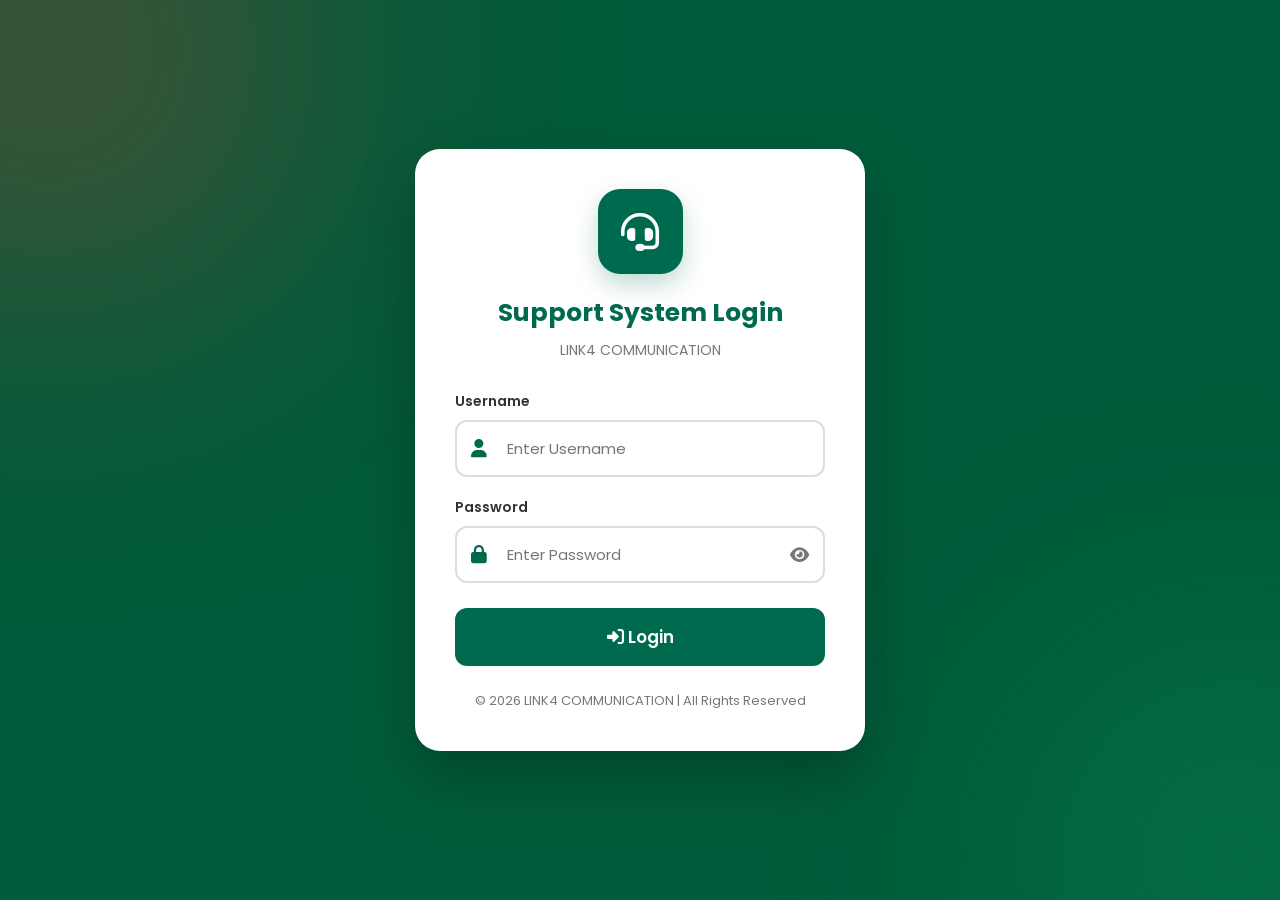
<file: dashboard/history.html>
<!DOCTYPE html>
<html lang="en">

<head>

<meta charset="UTF-8">
<meta name="viewport" content="width=device-width, initial-scale=1.0">

<!-- =====================================================
     LOGIN SECURITY
===================================================== -->
<script>
(function(){

    try{

        if(localStorage.getItem("loggedIn") !== "true"){

            window.location.replace("../index.html");

        }

    }catch(error){

        window.location.replace("../index.html");

    }

})();
</script>

<title>Support Log History | LINK4 COMMUNICATION</title>

<link
rel="preconnect"
href="https://fonts.googleapis.com"
>

<link
rel="preconnect"
href="https://fonts.gstatic.com"
crossorigin
>

<link
href="https://fonts.googleapis.com/css2?family=Poppins:wght@300;400;500;600;700;800&display=swap"
rel="stylesheet"
>

<link
rel="stylesheet"
href="https://cdnjs.cloudflare.com/ajax/libs/font-awesome/6.7.2/css/all.min.css"
>

<style>

/* =====================================================
   RESET
===================================================== */

*{
    margin:0;
    padding:0;
    box-sizing:border-box;
}


/* =====================================================
   BODY
===================================================== */

body{

    width:100%;
    min-height:100vh;

    font-family:'Poppins',Arial,Helvetica,sans-serif;

    background:
    linear-gradient(
        135deg,
        #005b45,
        #007d61,
        #008f6d
    );

    padding:16px 24px;

    color:#14201d;

    transition:.3s;

}


/* =====================================================
   SIDEBAR
===================================================== */

.sidebar{

    position:fixed;

    left:0;
    top:0;
    bottom:0;

    width:260px;

    background:
    linear-gradient(
        180deg,
        #063f32,
        #005b45
    );

    z-index:1000;

    padding:20px 14px;

    box-shadow:
    5px 0 25px
    rgba(0,0,0,.18);

    transition:
    width .3s ease,
    transform .3s ease;

    overflow:hidden;

    display:flex;

    flex-direction:column;

}


/* =====================================================
   COLLAPSED SIDEBAR
===================================================== */

.sidebar.collapsed{

    width:78px;

}


/* =====================================================
   SIDEBAR LOGO
===================================================== */

.sidebar-header{

    height:65px;

    display:flex;

    align-items:center;

    justify-content:center;

    padding:0 10px;

    margin-bottom:20px;

}


.sidebar-logo{

    display:flex;

    align-items:center;

    justify-content:center;

    gap:12px;

    color:white;

    white-space:nowrap;

    font-size:18px;

    font-weight:bold;

}


.sidebar-logo i{

    min-width:42px;

    width:42px;

    height:42px;

    border-radius:12px;

    background:#009b73;

    display:flex;

    align-items:center;

    justify-content:center;

    font-size:20px;

}


/* =====================================================
   HIDE LOGO TEXT WHEN COLLAPSED
===================================================== */

.sidebar.collapsed
.sidebar-logo span{

    display:none;

}


/* =====================================================
   SIDEBAR MENU
===================================================== */

.sidebar-menu{

    display:flex;

    flex-direction:column;

    gap:8px;

    flex:1;

}


/* =====================================================
   SIDEBAR LINK
===================================================== */

.sidebar-link{

    width:100%;

    height:52px;

    display:flex;

    align-items:center;

    gap:15px;

    padding:0 13px;

    border-radius:13px;

    color:
    rgba(255,255,255,.82);

    text-decoration:none;

    font-size:15px;

    font-weight:600;

    white-space:nowrap;

    transition:.2s;

}


.sidebar-link i{

    min-width:30px;

    width:30px;

    text-align:center;

    font-size:18px;

}


.sidebar-link:hover{

    background:
    rgba(255,255,255,.12);

    color:white;

    transform:
    translateX(2px);

}


.sidebar-link.active{

    background:#009b73;

    color:white;

    box-shadow:
    0 7px 18px
    rgba(0,0,0,.15);

}


/* =====================================================
   COLLAPSED MENU
===================================================== */

.sidebar.collapsed
.sidebar-link span{

    display:none;

}


.sidebar.collapsed
.sidebar-link{

    justify-content:center;

    padding:0;

}


.sidebar.collapsed
.sidebar-link i{

    margin:0;

}


/* =====================================================
   LOGOUT BUTTON
===================================================== */

.logout-btn{

    width:100%;

    height:52px;

    margin-top:15px;

    border:none;

    border-radius:13px;

    background:
    rgba(229,57,53,.16);

    color:#ffffff;

    display:flex;

    align-items:center;

    gap:15px;

    padding:0 13px;

    font-family:inherit;

    font-size:15px;

    font-weight:600;

    cursor:pointer;

    transition:.2s;

}


.logout-btn i{

    min-width:30px;

    width:30px;

    text-align:center;

    font-size:18px;

}


.logout-btn:hover{

    background:#e53935;

    transform:translateX(2px);

}


.sidebar.collapsed
.logout-btn{

    justify-content:center;

    padding:0;

}


.sidebar.collapsed
.logout-btn span{

    display:none;

}


/* =====================================================
   MAIN AREA
===================================================== */

.main-area{

    margin-left:0;

    transition:
    margin-left .3s ease;

}


body.sidebar-open
.main-area{

    margin-left:260px;

}


body.sidebar-collapsed
.main-area{

    margin-left:78px;

}


/* =====================================================
   CONTAINER
===================================================== */

.container{

    width:100%;

    max-width:1500px;

    margin:auto;

}


/* =====================================================
   HEADER
===================================================== */

.header{

    background:#f7fbfa;

    min-height:72px;

    padding:10px 18px;

    border-radius:16px;

    display:flex;

    align-items:center;

    justify-content:space-between;

    gap:15px;

    box-shadow:
    0 10px 30px
    rgba(0,0,0,.08);

}


/* =====================================================
   HEADER LEFT
===================================================== */

.header-left{

    display:flex;

    align-items:center;

    gap:12px;

}


/* =====================================================
   MENU BUTTON
===================================================== */

.top-menu-button{

    width:42px;

    height:42px;

    border:none;

    border-radius:10px;

    background:#e7f5f0;

    color:#00785b;

    font-size:20px;

    display:flex;

    align-items:center;

    justify-content:center;

    cursor:pointer;

    transition:.2s;

}


.top-menu-button:hover{

    background:#d4eee6;

    transform:translateY(-1px);

}


/* =====================================================
   HEADER TITLE
===================================================== */

.header-title h1{

    font-size:20px;

    line-height:1.15;

    color:#00765b;

    margin:0;

    letter-spacing:.35px;

}


.header-title p{

    font-size:11px;

    line-height:1.2;

    color:#66736f;

    margin:3px 0 0;

}


/* =====================================================
   LOGGED USER - RIGHT CORNER
===================================================== */

.logged-user{

    display:flex;

    align-items:center;

    justify-content:center;

    gap:7px;

    color:#00785b;

    font-size:12px;

    font-weight:600;

    white-space:nowrap;

    padding:9px 13px;

    border-radius:10px;

    background:#e7f5f0;

}


.logged-user i{

    font-size:13px;

}


/* =====================================================
   FILTER AREA
===================================================== */

.filter-area{

    background:#f7fbfa;

    margin-top:24px;

    border-radius:24px;

    padding:22px;

    box-shadow:
    0 10px 30px
    rgba(0,0,0,.06);

}


/* =====================================================
   SEARCH
===================================================== */

.search-box{

    width:100%;

    position:relative;

}


.search-box i{

    position:absolute;

    left:18px;

    top:50%;

    transform:
    translateY(-50%);

    color:#009875;

    font-size:19px;

}


.search-box input{

    width:100%;

    height:56px;

    border:
    2px solid
    #dcebe7;

    border-radius:16px;

    outline:none;

    padding:
    0 20px 0 52px;

    font-size:15px;

    color:#26332f;

    font-family:inherit;

    transition:.2s;

}


.search-box input:focus{

    border-color:#00a27a;

    box-shadow:
    0 0 0 4px
    rgba(0,162,122,.08);

}


/* =====================================================
   FILTER ROW
===================================================== */

.filter-row{

    margin-top:15px;

    display:flex;

    align-items:center;

    justify-content:flex-end;

    gap:10px;

    flex-wrap:wrap;

}


.filter-label{

    font-weight:bold;

    color:#53625d;

    white-space:nowrap;

}


/* =====================================================
   OLDER THAN
===================================================== */

.last-days-box{

    display:flex;

    align-items:center;

    gap:7px;

}


.last-days-box i{

    color:#007e60;

}


.last-days-input{

    width:75px;

    height:42px;

    border:
    2px solid
    #dcebe7;

    border-radius:10px;

    outline:none;

    text-align:center;

    font-size:14px;

    font-weight:bold;

    color:#007b5d;

}


.last-days-input:focus{

    border-color:#009b73;

}


/* =====================================================
   DATE BOX
===================================================== */

.date-box{

    display:flex;

    align-items:center;

    gap:6px;

}


.date-box label{

    font-size:13px;

    font-weight:bold;

    color:#68756f;

}


.date-box input{

    width:125px;

    height:42px;

    border:
    2px solid
    #dcebe7;

    border-radius:10px;

    padding:0 8px;

    outline:none;

    font-size:13px;

    color:#40504b;

    font-family:inherit;

}


.date-box input:focus{

    border-color:#009b73;

}


/* =====================================================
   SELECT
===================================================== */

.filter-select{

    height:42px;

    min-width:105px;

    border:
    2px solid
    #dcebe7;

    border-radius:10px;

    padding:0 12px;

    background:white;

    color:#56635f;

    font-size:14px;

    font-weight:bold;

    outline:none;

    cursor:pointer;

    font-family:inherit;

}


/* =====================================================
   CLEAR
===================================================== */

.clear-btn{

    height:42px;

    padding:0 15px;

    border:none;

    border-radius:10px;

    background:#e8f6f2;

    color:#007c5e;

    font-family:inherit;

    font-weight:bold;

    cursor:pointer;

}


.clear-btn:hover{

    background:#d5eee7;

}


/* =====================================================
   CONTENT CARD
===================================================== */

.content-card{

    background:#f7fbfa;

    margin-top:24px;

    border-radius:26px;

    overflow:hidden;

    min-height:400px;

    box-shadow:
    0 10px 30px
    rgba(0,0,0,.06);

}


.content-header{

    padding:
    25px 32px;

    display:flex;

    align-items:center;

    justify-content:space-between;

    border-bottom:
    1px solid
    #e6eeeb;

}


.content-header h2{

    font-size:23px;

    color:#26332f;

}


.pending-count{

    background:#008f6b;

    color:white;

    padding:
    10px 18px;

    border-radius:20px;

    font-size:14px;

    font-weight:bold;

}


/* =====================================================
   TABLE
===================================================== */

.table-wrapper{

    width:100%;

    overflow-x:auto;

}


table{

    width:100%;

    border-collapse:collapse;

    min-width:850px;

}


thead{

    background:#00886a;

    color:white;

}


th{

    padding:16px;

    text-align:left;

    font-size:13px;

}


td{

    padding:17px 16px;

    border-bottom:
    1px solid
    #e6eeeb;

    font-size:13px;

}


tbody tr{

    transition:.2s;

}


tbody tr:hover{

    background:#f0f8f5;

}


/* =====================================================
   CUSTOMER BADGE
===================================================== */

.customer-badge{

    display:inline-flex;

    align-items:center;

    gap:7px;

    background:#e6f6f1;

    color:#007b5e;

    padding:
    7px 12px;

    border-radius:9px;

    font-weight:bold;

}


/* =====================================================
   REF BADGE
===================================================== */

.ref-badge{

    background:#f1f3f5;

    color:#5d6663;

    padding:
    7px 12px;

    border-radius:8px;

    display:inline-block;

}


/* =====================================================
   VIEW BUTTON
===================================================== */

.view-btn{

    border:none;

    background:#008f6b;

    color:white;

    padding:
    9px 15px;

    border-radius:9px;

    cursor:pointer;

    font-family:inherit;

    font-weight:bold;

    display:flex;

    align-items:center;

    gap:7px;

    transition:.2s;

}


.view-btn:hover{

    background:#007657;

    transform:translateY(-1px);

}


/* =====================================================
   EMPTY
===================================================== */

.empty{

    min-height:350px;

    display:flex;

    flex-direction:column;

    align-items:center;

    justify-content:center;

    text-align:center;

    color:#65736e;

    padding:30px;

}


.empty-icon{

    width:90px;

    height:90px;

    border-radius:50%;

    background:#e7f7f2;

    display:flex;

    align-items:center;

    justify-content:center;

    color:#009b73;

    font-size:38px;

    margin-bottom:20px;

}


.empty h3{

    color:#26322f;

    font-size:24px;

    margin-bottom:8px;

}


/* =====================================================
   LOADING
===================================================== */

.loading{

    min-height:300px;

    display:flex;

    align-items:center;

    justify-content:center;

    color:#008f6b;

    font-size:18px;

    font-weight:bold;

}


.spinner{

    width:28px;

    height:28px;

    border:
    4px solid
    #d8eee8;

    border-top-color:#008f6b;

    border-radius:50%;

    animation:
    spin 1s linear infinite;

    margin-right:12px;

}


@keyframes spin{

    to{

        transform:rotate(360deg);

    }

}


/* =====================================================
   PAGINATION
===================================================== */

.pagination{

    width:100%;

    display:flex;

    justify-content:center;

    align-items:center;

    gap:8px;

    padding:22px 16px;

    border-top:
    1px solid
    #e6eeeb;

    background:#f7fbfa;

    flex-wrap:wrap;

}


.page-btn,
.page-number{

    min-width:42px;

    height:42px;

    padding:0 12px;

    border:
    1px solid
    #d8ebe5;

    border-radius:10px;

    background:#ffffff;

    color:#007b5d;

    font-size:14px;

    font-weight:600;

    cursor:pointer;

    transition:.2s;

    display:inline-flex;

    align-items:center;

    justify-content:center;

    gap:7px;

}


.page-number{

    padding:0 14px;

}


.page-btn:hover:not(:disabled),
.page-number:hover{

    background:#e8f5f1;

    transform:translateY(-1px);

}


.page-number.active{

    background:#008f6b;

    border-color:#008f6b;

    color:#ffffff;

}


.page-btn:disabled{

    opacity:.45;

    cursor:not-allowed;

}


/* =====================================================
   MODAL
===================================================== */

.modal{

    display:none;

    position:fixed;

    inset:0;

    background:
    rgba(0,30,23,.68);

    backdrop-filter:
    blur(5px);

    z-index:9999;

    padding:20px;

    align-items:center;

    justify-content:center;

}


.modal.show{

    display:flex;

}


/* =====================================================
   MODAL BOX
===================================================== */

.modal-box{

    width:100%;

    max-width:780px;

    max-height:92vh;

    overflow-y:auto;

    background:#f4faf8;

    border-radius:26px;

    box-shadow:
    0 25px 70px
    rgba(0,0,0,.3);

    animation:
    modalIn .2s ease;

}


@keyframes modalIn{

    from{

        transform:
        translateY(15px)
        scale(.96);

        opacity:0;

    }

    to{

        transform:
        translateY(0)
        scale(1);

        opacity:1;

    }

}


/* =====================================================
   MODAL HEADER
===================================================== */

.modal-header{

    background:
    linear-gradient(
        135deg,
        #007b5e,
        #00a47c
    );

    color:white;

    padding:20px 24px;

    display:flex;

    justify-content:space-between;

    align-items:center;

}


.modal-header h3{

    font-size:21px;

}


.close-btn{

    width:40px;

    height:40px;

    border:none;

    border-radius:50%;

    background:
    rgba(255,255,255,.18);

    color:white;

    font-size:22px;

    cursor:pointer;

}


.close-btn:hover{

    background:
    rgba(255,255,255,.3);

    transform:rotate(90deg);

}


/* =====================================================
   DETAILS
===================================================== */

.details{

    padding:24px;

}


.detail-grid{

    display:grid;

    grid-template-columns:
    repeat(2,1fr);

    gap:15px;

}


.detail-item{

    position:relative;

    overflow:hidden;

    border-radius:15px;

    padding:17px;

    background:#ffffff;

    border:
    1px solid
    rgba(0,0,0,.04);

    box-shadow:
    0 5px 15px
    rgba(0,60,45,.05);

    min-height:85px;

}


.detail-item.full{

    grid-column:
    1 / -1;

}


.detail-label{

    font-size:11px;

    color:#66736e;

    font-weight:bold;

    margin-bottom:8px;

    text-transform:uppercase;

    letter-spacing:.5px;

}


.detail-value{

    font-size:15px;

    color:#24332e;

    line-height:1.6;

    word-break:break-word;

    font-weight:600;

}


/* =====================================================
   READONLY
===================================================== */

.readonly-section{

    margin-top:20px;

    padding-top:20px;

    border-top:
    1px solid
    #dfe9e5;

}


.readonly-box{

    margin-top:10px;

    margin-bottom:18px;

}


.readonly-label{

    display:block;

    font-size:14px;

    font-weight:bold;

    color:#26332f;

    margin-bottom:8px;

}


.readonly-value{

    width:100%;

    min-height:43px;

    padding:
    11px 14px;

    border:
    2px solid
    #d9e7e2;

    border-radius:12px;

    background:
    #f1f6f4;

    color:#007b62;

    font-size:14px;

    font-weight:bold;

    line-height:1.6;

    word-break:break-word;

}


.call-work-value{

    width:100%;

    min-height:85px;

    padding:
    13px 14px;

    border:
    2px solid
    #eadcc8;

    border-radius:12px;

    background:
    #fff8ed;

    color:#7a521d;

    font-size:15px;

    font-weight:500;

    line-height:1.6;

    white-space:pre-wrap;

    word-break:break-word;

}


.modal-actions{

    margin-top:20px;

    display:flex;

    justify-content:flex-end;

}


.cancel-btn{

    border:none;

    padding:
    12px 22px;

    border-radius:11px;

    background:#e9efed;

    color:#52615c;

    font-family:inherit;

    font-weight:bold;

    cursor:pointer;

}


/* =====================================================
   CUSTOM LOGOUT MODAL
===================================================== */

.logout-modal{

    display:none;

    position:fixed;

    inset:0;

    background:
    rgba(0,25,18,.65);

    backdrop-filter:
    blur(6px);

    z-index:99999;

    align-items:center;

    justify-content:center;

    padding:20px;

}


.logout-modal.show{

    display:flex;

}


.logout-box{

    width:100%;

    max-width:400px;

    background:white;

    border-radius:24px;

    padding:32px;

    text-align:center;

    box-shadow:
    0 25px 70px
    rgba(0,0,0,.3);

    animation:
    logoutIn .2s ease;

}


@keyframes logoutIn{

    from{

        opacity:0;

        transform:scale(.9);

    }

    to{

        opacity:1;

        transform:scale(1);

    }

}


.logout-icon{

    width:75px;

    height:75px;

    margin:
    0 auto 18px;

    border-radius:50%;

    background:#fff0ef;

    color:#e53935;

    display:flex;

    align-items:center;

    justify-content:center;

    font-size:32px;

}


.logout-box h3{

    font-size:22px;

    color:#26332f;

    margin-bottom:8px;

}


.logout-box p{

    color:#697570;

    font-size:14px;

    line-height:1.6;

    margin-bottom:25px;

}


.logout-actions{

    display:flex;

    gap:10px;

}


.logout-cancel,
.logout-confirm{

    flex:1;

    height:46px;

    border:none;

    border-radius:11px;

    font-family:inherit;

    font-weight:600;

    cursor:pointer;

}


.logout-cancel{

    background:#e9efed;

    color:#52615c;

}


.logout-confirm{

    background:#e53935;

    color:white;

}


.logout-confirm:hover{

    background:#c62828;

}


/* =====================================================
   TOAST
===================================================== */

.toast{

    position:fixed;

    right:25px;

    bottom:25px;

    background:#15221e;

    color:white;

    padding:
    14px 20px;

    border-radius:12px;

    display:none;

    z-index:100000;

}


.toast.show{

    display:block;

}


/* =====================================================
   MOBILE
===================================================== */

@media(max-width:900px){

    body{

        padding:12px;

    }


    .sidebar{

        width:260px;

        transform:
        translateX(-100%);

    }


    .sidebar.mobile-open{

        transform:
        translateX(0);

    }


    .sidebar.collapsed{

        width:260px;

    }


    .sidebar.collapsed
    .sidebar-logo span,
    .sidebar.collapsed
    .sidebar-link span,
    .sidebar.collapsed
    .logout-btn span{

        display:block;

    }


    .sidebar.collapsed
    .sidebar-link,
    .sidebar.collapsed
    .logout-btn{

        justify-content:flex-start;

        padding:
        0 13px;

    }


    body.sidebar-open
    .main-area,
    body.sidebar-collapsed
    .main-area{

        margin-left:0;

    }


    .header{

        padding:9px 12px;

    }


    .logged-user{

        font-size:10px;

        padding:7px 9px;

    }


    .header-title h1{

        font-size:16px;

    }


    .header-title p{

        font-size:10px;

    }


    .top-menu-button{

        width:38px;

        height:38px;

        font-size:18px;

    }


    .filter-row{

        justify-content:flex-start;

    }

}


@media(max-width:600px){

    .header{

        border-radius:12px;

    }


    .header-left{

        gap:8px;

    }


    .logged-user{

        max-width:110px;

        overflow:hidden;

        text-overflow:ellipsis;

    }


    .content-header{

        padding:
        20px;

    }


    .content-header h2{

        font-size:20px;

    }


    .detail-grid{

        grid-template-columns:1fr;

    }


    .detail-item.full{

        grid-column:auto;

    }


    .filter-row{

        flex-direction:column;

        align-items:stretch;

    }


    .last-days-box,
    .date-box{

        width:100%;

    }


    .last-days-input{

        flex:1;

    }


    .date-box input{

        flex:1;

        width:auto;

    }


    .filter-select,
    .clear-btn{

        width:100%;

    }


    .page-btn span{

        display:none;

    }


    .logout-actions{

        flex-direction:column;

    }

}

</style>

</head>


<body class="sidebar-open">


<!-- =====================================================
     SIDEBAR
===================================================== -->

<aside
class="sidebar"
id="sidebar"
>


    <div class="sidebar-header">

        <div class="sidebar-logo">

            <i class="fa-solid fa-clock-rotate-left"></i>

            <span>LINK 4 </span>

        </div>

    </div>


    <nav class="sidebar-menu">


        <a
        href="index.html"
        class="sidebar-link"
        >

            <i class="fa-solid fa-house"></i>

            <span>Dashboard</span>

        </a>


        <a
        href="new-entry.html"
        class="sidebar-link"
        >

            <i class="fa-solid fa-plus-circle"></i>

            <span>New Entry</span>

        </a>


        <a
        href="pending-support.html"
        class="sidebar-link"
        >

            <i class="fa-solid fa-headset"></i>

            <span>Pending Support</span>

        </a>


        <a
        href="pending-call.html"
        class="sidebar-link"
        >

            <i class="fa-solid fa-phone"></i>

            <span>Pending Call</span>

        </a>


        <!-- HISTORY ICON FIXED -->

        <a
        href="history.html"
        class="sidebar-link active"
        >

            <i class="fa-solid fa-clock-rotate-left"></i>

            <span>Support Log History</span>

        </a>


        <a
        href="user-account.html"
        class="sidebar-link"
        >

            <i class="fa-solid fa-user-gear"></i>

            <span>User Account</span>

        </a>


    </nav>


    <!-- =================================================
         LOGOUT
    ================================================== -->

    <button
    class="logout-btn"
    onclick="openLogoutModal()"
    >

        <i class="fa-solid fa-right-from-bracket"></i>

        <span>Logout</span>

    </button>


</aside>


<!-- =====================================================
     MAIN AREA
===================================================== -->

<div class="main-area">


<div class="container">


<!-- =====================================================
     HEADER
===================================================== -->

<div class="header">


    <div class="header-left">


        <button
        class="top-menu-button"
        onclick="toggleSidebar()"
        title="Open / Close Sidebar"
        >

            <i
            class="fa-solid fa-bars"
            ></i>

        </button>


        <div class="header-title">

            <h1>
                LINK4 COMMUNICATION
            </h1>

            <p>
                Support Management System
            </p>

        </div>


    </div>


    <!-- USERNAME RIGHT CORNER -->

    <div
    class="logged-user"
    title="Logged in user"
    >

        <i
        class="fa-solid fa-user"
        ></i>

        <span
        id="loggedUser"
        >
        User
        </span>

    </div>


</div>


<!-- =====================================================
     FILTER AREA
===================================================== -->

<div class="filter-area">


    <div class="search-box">


        <i
        class="fa-solid fa-magnifying-glass"
        ></i>


        <input
        type="text"
        id="searchInput"
        placeholder="Search Customer ID, Problem, Reference, Support..."
        oninput="applyFilters()"
        >


    </div>


    <div class="filter-row">


        <div class="last-days-box">

            <i
            class="fa-regular fa-calendar"
            ></i>

            <span class="filter-label">
                Older Than
            </span>

            <input
            type="number"
            id="lastDays"
            class="last-days-input"
            min="1"
            placeholder="All"
            oninput="applyFilters()"
            >

        </div>


        <div class="date-box">

            <label>
                From
            </label>

            <input
            type="date"
            id="fromDate"
            onchange="applyFilters()"
            >

        </div>


        <div class="date-box">

            <label>
                To
            </label>

            <input
            type="date"
            id="toDate"
            onchange="applyFilters()"
            >

        </div>


        <select
        id="statusFilter"
        class="filter-select"
        onchange="applyFilters()"
        >

            <option value="all">
                All
            </option>

            <option value="completed">
                Completed
            </option>

        </select>


        <button
        class="clear-btn"
        onclick="clearFilters()"
        >

            <i
            class="fa-solid fa-filter-circle-xmark"
            ></i>

            Clear

        </button>


    </div>


</div>


<!-- =====================================================
     CONTENT
===================================================== -->

<div class="content-card">


    <div class="content-header">


        <h2>

            <i
            class="fa-solid fa-list-check"
            ></i>

            History Records

        </h2>


        <div
        class="pending-count"
        id="pendingCount"
        >

            0 Records

        </div>


    </div>


    <div
    id="content"
    class="loading"
    >

        <div
        class="spinner"
        ></div>

        Loading History...

    </div>


</div>


</div>

</div>


<!-- =====================================================
     VIEW MODAL
===================================================== -->

<div
class="modal"
id="callModal"
onclick="outsideModal(event)"
>


    <div class="modal-box">


        <div class="modal-header">


            <h3>

                <i
                class="fa-solid fa-circle-info"
                ></i>

                Support Details

            </h3>


            <button
            class="close-btn"
            onclick="closeModal()"
            >

                ×

            </button>


        </div>


        <div class="details">


            <div class="detail-grid">


                <div class="detail-item">

                    <div class="detail-label">

                        <i
                        class="fa-solid fa-user"
                        ></i>

                        Customer ID

                    </div>

                    <div
                    class="detail-value"
                    id="mCustomer"
                    ></div>

                </div>


                <div class="detail-item">

                    <div class="detail-label">

                        <i
                        class="fa-regular fa-calendar"
                        ></i>

                        Date

                    </div>

                    <div
                    class="detail-value"
                    id="mDate"
                    ></div>

                </div>


                <div class="detail-item full">

                    <div class="detail-label">

                        <i
                        class="fa-solid fa-triangle-exclamation"
                        ></i>

                        Problem

                    </div>

                    <div
                    class="detail-value"
                    id="mProblem"
                    ></div>

                </div>


                <div class="detail-item">

                    <div class="detail-label">

                        <i
                        class="fa-solid fa-link"
                        ></i>

                        Reference

                    </div>

                    <div
                    class="detail-value"
                    id="mReference"
                    ></div>

                </div>


                <div class="detail-item">

                    <div class="detail-label">

                        <i
                        class="fa-solid fa-headset"
                        ></i>

                        Support

                    </div>

                    <div
                    class="detail-value"
                    id="mSupport"
                    ></div>

                </div>


                <div class="detail-item full">

                    <div class="detail-label">

                        <i
                        class="fa-solid fa-screwdriver-wrench"
                        ></i>

                        Support Work

                    </div>

                    <div
                    class="detail-value"
                    id="mSupportWork"
                    ></div>

                </div>


            </div>


            <div class="readonly-section">


                <div class="readonly-box">

                    <label class="readonly-label">

                        <i
                        class="fa-solid fa-phone"
                        ></i>

                        Call Person

                    </label>


                    <div
                    class="readonly-value"
                    id="mCallPerson"
                    ></div>

                </div>


                <div class="readonly-box">

                    <label class="readonly-label">

                        <i
                        class="fa-solid fa-phone-volume"
                        ></i>

                        Call Work

                    </label>


                    <div
                    class="call-work-value"
                    id="mCallWork"
                    ></div>

                </div>


                <div class="modal-actions">

                    <button
                    class="cancel-btn"
                    onclick="closeModal()"
                    >

                        <i
                        class="fa-solid fa-xmark"
                        ></i>

                        Close

                    </button>

                </div>


            </div>


        </div>


    </div>


</div>


<!-- =====================================================
     CUSTOM LOGOUT CONFIRMATION
===================================================== -->

<div
class="logout-modal"
id="logoutModal"
onclick="outsideLogoutModal(event)"
>


    <div class="logout-box">


        <div class="logout-icon">

            <i
            class="fa-solid fa-right-from-bracket"
            ></i>

        </div>


        <h3>
            Logout?
        </h3>


        <p>
            Are you sure you want to logout from LINK4 COMMUNICATION Support System?
        </p>


        <div class="logout-actions">


            <button
            class="logout-cancel"
            onclick="closeLogoutModal()"
            >

                Cancel

            </button>


            <button
            class="logout-confirm"
            onclick="confirmLogout()"
            >

                <i
                class="fa-solid fa-right-from-bracket"
                ></i>

                Logout

            </button>


        </div>


    </div>


</div>


<!-- =====================================================
     TOAST
===================================================== -->

<div
class="toast"
id="toast"
></div>


<script>

/* =====================================================
   API URL
===================================================== */

const API_URL =
"https://script.google.com/macros/s/AKfycbw1NiYF5qNEFGVXdIWZ3I3lpJXEX57uBM0M06oqVVJcRUiuCTAf8NkKycGWtyIhhxWh4g/exec";


/* =====================================================
   VARIABLES
===================================================== */

let allData = [];

let selectedItem = null;

let filteredData = [];

const ITEMS_PER_PAGE = 14;

let currentPage = 1;


/* =====================================================
   INIT
===================================================== */

document.addEventListener(
"DOMContentLoaded",
function(){

    checkLogin();

    loadUser();

    loadData();

    restoreSidebarState();

}
);


/* =====================================================
   LOGIN CHECK
===================================================== */

function checkLogin(){

    if(
        localStorage.getItem("loggedIn")
        !==
        "true"
    ){

        window.location.replace(
            "../index.html"
        );

    }

}


/* =====================================================
   LOAD LOGGED USERNAME
===================================================== */

function loadUser(){

    const username =
        localStorage.getItem("username");


    const name =
        localStorage.getItem("name");


    const loggedUser =
        document.getElementById(
            "loggedUser"
        );


    /*
       এখানে LOGIN করা USERNAME দেখাবে।
       যেমন:
       fahim
       shemanto
       admin
    */

    loggedUser.textContent =
        username
        ||
        name
        ||
        "User";

}


/* =====================================================
   SIDEBAR TOGGLE
===================================================== */

function toggleSidebar(){

    const sidebar =
        document.getElementById(
            "sidebar"
        );


    if(window.innerWidth <= 900){

        sidebar.classList.toggle(
            "mobile-open"
        );

        return;

    }


    sidebar.classList.toggle(
        "collapsed"
    );


    document.body.classList.toggle(
        "sidebar-open"
    );


    document.body.classList.toggle(
        "sidebar-collapsed"
    );


    const collapsed =
        sidebar.classList.contains(
            "collapsed"
        );


    localStorage.setItem(
        "supportSidebarCollapsed",
        collapsed
        ?
        "true"
        :
        "false"
    );

}


/* =====================================================
   RESTORE SIDEBAR
===================================================== */

function restoreSidebarState(){

    if(window.innerWidth <= 900){

        document.body.classList.remove(
            "sidebar-open"
        );

        document.body.classList.remove(
            "sidebar-collapsed"
        );

        return;

    }


    const collapsed =
        localStorage.getItem(
            "supportSidebarCollapsed"
        );


    const sidebar =
        document.getElementById(
            "sidebar"
        );


    if(collapsed === "true"){

        sidebar.classList.add(
            "collapsed"
        );

        document.body.classList.remove(
            "sidebar-open"
        );

        document.body.classList.add(
            "sidebar-collapsed"
        );

    }

    else{

        sidebar.classList.remove(
            "collapsed"
        );

        document.body.classList.add(
            "sidebar-open"
        );

        document.body.classList.remove(
            "sidebar-collapsed"
        );

    }

}


/* =====================================================
   LOAD DATA
===================================================== */

async function loadData(){

    const content =
        document.getElementById(
            "content"
        );


    content.className =
        "loading";


    content.innerHTML =
        '<div class="spinner"></div>' +
        'Loading History...';


    try{

        const response =
            await fetch(

                API_URL +
                "?action=history&_=" +
                Date.now(),

                {

                    method:"GET",

                    cache:"no-store"

                }

            );


        const result =
            await response.json();


        if(
            !result.success
        ){

            throw new Error(

                result.message
                ||
                "Failed to load History."

            );

        }


        allData =
            Array.isArray(
                result.data
            )
            ?
            result.data
            :
            [];


        applyFilters();


    }

    catch(error){

        content.className =
            "empty";


        content.innerHTML =

            '<div class="empty-icon">' +

            '<i class="fa-solid fa-triangle-exclamation"></i>' +

            '</div>' +

            '<h3>Failed to Load</h3>' +

            '<p>' +

            escapeHtml(
                error.message
            ) +

            '</p>';

    }

}


/* =====================================================
   APPLY FILTERS
===================================================== */

function applyFilters(){

    const search =
        document.getElementById(
            "searchInput"
        )
        .value
        .toLowerCase()
        .trim();


    const lastDaysValue =
        document.getElementById(
            "lastDays"
        ).value;


    const lastDays =
        lastDaysValue
        ?
        parseInt(
            lastDaysValue,
            10
        )
        :
        null;


    const fromDate =
        document.getElementById(
            "fromDate"
        ).value;


    const toDate =
        document.getElementById(
            "toDate"
        ).value;


    filteredData =
        allData.filter(
            function(item){

                const searchable =

                    (

                        item.customerId
                        ||
                        item.customerNumber
                        ||
                        item.ip
                        ||
                        ""

                    )

                    +

                    " "

                    +

                    (

                        item.problem
                        ||
                        ""

                    )

                    +

                    " "

                    +

                    (

                        item.reference
                        ||
                        item.ref
                        ||
                        ""

                    )

                    +

                    " "

                    +

                    (

                        item.support
                        ||
                        ""

                    )

                    +

                    " "

                    +

                    (

                        item.supportWork
                        ||
                        ""

                    )

                    +

                    " "

                    +

                    (

                        item.call
                        ||
                        item.callPerson
                        ||
                        ""

                    )

                    +

                    " "

                    +

                    (

                        item.callWork
                        ||
                        ""

                    );


                if(

                    search

                    &&

                    !searchable
                    .toLowerCase()
                    .includes(search)

                ){

                    return false;

                }


                const itemDate =
                    parseDate(
                        item.date
                    );


                if(

                    lastDays !== null

                    &&

                    !isNaN(lastDays)

                    &&

                    lastDays >= 1

                ){

                    if(!itemDate){

                        return false;

                    }


                    const today =
                        new Date();


                    today.setHours(
                        23,
                        59,
                        59,
                        999
                    );


                    const cutoff =
                        new Date(
                            today
                        );


                    cutoff.setDate(

                        cutoff.getDate()
                        -
                        lastDays

                    );


                    cutoff.setHours(
                        0,
                        0,
                        0,
                        0
                    );


                    if(
                        itemDate >= cutoff
                    ){

                        return false;

                    }

                }


                if(fromDate){

                    const from =
                        new Date(
                            fromDate +
                            "T00:00:00"
                        );


                    if(
                        !itemDate
                        ||
                        itemDate < from
                    ){

                        return false;

                    }

                }


                if(toDate){

                    const to =
                        new Date(
                            toDate +
                            "T23:59:59"
                        );


                    if(
                        !itemDate
                        ||
                        itemDate > to
                    ){

                        return false;

                    }

                }


                return true;

            }

        );


    currentPage = 1;


    renderData(
        filteredData
    );

}


/* =====================================================
   RENDER DATA
===================================================== */

function renderData(data){

    const content =
        document.getElementById(
            "content"
        );


    document.getElementById(
        "pendingCount"
    ).textContent =
        data.length +
        " Records";


    if(data.length === 0){

        content.className =
            "empty";


        content.innerHTML =

            '<div class="empty-icon">' +

            '<i class="fa-solid fa-folder-open"></i>' +

            '</div>' +

            '<h3>No History Found</h3>' +

            '<p>No completed support records found.</p>';


        return;

    }


    const totalPages =
        Math.ceil(
            data.length /
            ITEMS_PER_PAGE
        );


    if(
        currentPage < 1
    ){

        currentPage = 1;

    }


    if(
        currentPage > totalPages
    ){

        currentPage =
            totalPages;

    }


    const startIndex =
        (
            currentPage -
            1
        )
        *
        ITEMS_PER_PAGE;


    const endIndex =
        startIndex +
        ITEMS_PER_PAGE;


    const pageData =
        data.slice(
            startIndex,
            endIndex
        );


    content.className =
        "table-wrapper";


    let html =

        '<table>' +

        '<thead>' +

        '<tr>' +

        '<th>Customer ID</th>' +

        '<th>Date</th>' +

        '<th>Problem</th>' +

        '<th>Reference</th>' +

        '<th>Support</th>' +

        '<th>Call</th>' +

        '<th>Action</th>' +

        '</tr>' +

        '</thead>' +

        '<tbody>';


    pageData.forEach(
        function(item,index){

            const realIndex =
                startIndex +
                index;


            html +=

                '<tr>' +

                '<td>' +

                '<span class="customer-badge">' +

                '<i class="fa-solid fa-user"></i>' +

                escapeHtml(

                    item.customerId
                    ||
                    item.customerNumber
                    ||
                    item.ip
                    ||
                    ""

                ) +

                '</span>' +

                '</td>' +

                '<td>' +

                escapeHtml(

                    formatDateDMY(
                        item.date
                        ||
                        ""
                    )

                ) +

                '</td>' +

                '<td>' +

                escapeHtml(

                    item.problem
                    ||
                    ""

                ) +

                '</td>' +

                '<td>' +

                '<span class="ref-badge">' +

                escapeHtml(

                    item.reference
                    ||
                    item.ref
                    ||
                    "-"

                ) +

                '</span>' +

                '</td>' +

                '<td>' +

                escapeHtml(

                    item.support
                    ||
                    ""

                ) +

                '</td>' +

                '<td>' +

                escapeHtml(

                    item.call
                    ||
                    item.callPerson
                    ||
                    ""

                ) +

                '</td>' +

                '<td>' +

                '<button class="view-btn" onclick="openModal(' +

                realIndex +

                ')">' +

                '<i class="fa-solid fa-eye"></i>' +

                'View' +

                '</button>' +

                '</td>' +

                '</tr>';

        }
    );


    html +=
        '</tbody></table>';


    if(totalPages > 1){

        html +=
            '<div class="pagination">';


        html +=

            '<button class="page-btn" ' +

            'onclick="changePage(' +

            (
                currentPage -
                1
            )

            +

            ')" ' +

            (

                currentPage === 1
                ?
                'disabled'
                :
                ''

            ) +

            '>' +

            '<i class="fa-solid fa-chevron-left"></i>' +

            '<span>Previous</span>' +

            '</button>';


        let startPage =
            Math.max(
                1,
                currentPage - 2
            );


        let endPage =
            Math.min(
                totalPages,
                startPage + 4
            );


        if(
            endPage -
            startPage
            <
            4
        ){

            startPage =
                Math.max(
                    1,
                    endPage - 4
                );

        }


        for(

            let i =
                startPage;

            i <= endPage;

            i++

        ){

            html +=

                '<button class="page-number ' +

                (

                    i === currentPage
                    ?
                    'active'
                    :
                    ''

                ) +

                '" onclick="changePage(' +

                i +

                ')">' +

                i +

                '</button>';

        }


        html +=

            '<button class="page-btn" ' +

            'onclick="changePage(' +

            (
                currentPage +
                1
            )

            +

            ')" ' +

            (

                currentPage === totalPages
                ?
                'disabled'
                :
                ''

            ) +

            '>' +

            '<span>Next</span>' +

            '<i class="fa-solid fa-chevron-right"></i>' +

            '</button>';


        html +=
            '</div>';

    }


    content.innerHTML =
        html;

}


/* =====================================================
   CHANGE PAGE
===================================================== */

function changePage(page){

    const totalPages =
        Math.ceil(
            filteredData.length /
            ITEMS_PER_PAGE
        );


    if(
        page < 1
        ||
        page > totalPages
    ){

        return;

    }


    currentPage =
        page;


    renderData(
        filteredData
    );


    const contentCard =
        document.querySelector(
            ".content-card"
        );


    if(contentCard){

        contentCard.scrollIntoView({

            behavior:"smooth",

            block:"start"

        });

    }

}


/* =====================================================
   OPEN MODAL
===================================================== */

function openModal(index){

    const data =
        filteredData[index];


    if(!data){

        return;

    }


    selectedItem =
        data;


    document.getElementById(
        "mCustomer"
    ).textContent =

        data.customerId
        ||
        data.customerNumber
        ||
        data.ip
        ||
        "";


    document.getElementById(
        "mDate"
    ).textContent =

        formatDateDMY(

            data.date
            ||
            ""

        );


    document.getElementById(
        "mProblem"
    ).textContent =

        data.problem
        ||
        "";


    document.getElementById(
        "mReference"
    ).textContent =

        data.reference
        ||
        data.ref
        ||
        "-";


    document.getElementById(
        "mSupport"
    ).textContent =

        data.support
        ||
        "";


    document.getElementById(
        "mSupportWork"
    ).textContent =

        data.supportWork
        ||
        "";


    document.getElementById(
        "mCallPerson"
    ).textContent =

        data.call
        ||
        data.callPerson
        ||
        "Unknown";


    document.getElementById(
        "mCallWork"
    ).textContent =

        data.callWork
        ||
        "No Call Work Available";


    document.getElementById(
        "callModal"
    ).classList.add(
        "show"
    );

}


/* =====================================================
   CLOSE MODAL
===================================================== */

function closeModal(){

    document.getElementById(
        "callModal"
    ).classList.remove(
        "show"
    );


    selectedItem =
        null;

}


/* =====================================================
   OUTSIDE MODAL
===================================================== */

function outsideModal(event){

    if(
        event.target.id
        ===
        "callModal"
    ){

        closeModal();

    }

}


/* =====================================================
   LOGOUT MODAL
===================================================== */

function openLogoutModal(){

    document.getElementById(
        "logoutModal"
    ).classList.add(
        "show"
    );

}


function closeLogoutModal(){

    document.getElementById(
        "logoutModal"
    ).classList.remove(
        "show"
    );

}


function outsideLogoutModal(event){

    if(
        event.target.id
        ===
        "logoutModal"
    ){

        closeLogoutModal();

    }

}


/* =====================================================
   CONFIRM LOGOUT
===================================================== */

function confirmLogout(){

    /*
       সব Login Session Data Remove
    */

    localStorage.removeItem(
        "loggedIn"
    );

    localStorage.removeItem(
        "username"
    );

    localStorage.removeItem(
        "name"
    );

    localStorage.removeItem(
        "role"
    );


    /*
       Login Page-এ পাঠানো
    */

    window.location.replace(
        "../index.html"
    );

}


/* =====================================================
   DATE FORMAT
===================================================== */

function formatDateDMY(value){

    if(!value){

        return "";

    }


    const text =
        String(
            value
        ).trim();


    let match =
        text.match(
            /^(\d{1,2})-(\d{1,2})-(\d{4})(.*)$/
        );


    if(match){

        return (

            String(
                match[1]
            ).padStart(
                2,
                "0"
            )

            +

            "-"

            +

            String(
                match[2]
            ).padStart(
                2,
                "0"
            )

            +

            "-"

            +

            match[3]

            +

            match[4]

        );

    }


    match =
        text.match(
            /^(\d{1,2})\/(\d{1,2})\/(\d{4})(.*)$/
        );


    if(match){

        return (

            String(
                match[2]
            ).padStart(
                2,
                "0"
            )

            +

            "-"

            +

            String(
                match[1]
            ).padStart(
                2,
                "0"
            )

            +

            "-"

            +

            match[3]

            +

            match[4]

        );

    }


    match =
        text.match(
            /^(\d{4})-(\d{1,2})-(\d{1,2})(.*)$/
        );


    if(match){

        return (

            String(
                match[3]
            ).padStart(
                2,
                "0"
            )

            +

            "-"

            +

            String(
                match[2]
            ).padStart(
                2,
                "0"
            )

            +

            "-"

            +

            match[1]

            +

            match[4]

        );

    }


    return text;

}


/* =====================================================
   PARSE DATE
===================================================== */

function parseDate(value){

    if(!value){

        return null;

    }


    const text =
        String(
            value
        ).trim();


    let match =
        text.match(
            /^(\d{1,2})-(\d{1,2})-(\d{4})/
        );


    if(match){

        const date =
            new Date(

                Number(
                    match[3]
                ),

                Number(
                    match[2]
                ) - 1,

                Number(
                    match[1]
                )

            );


        return isNaN(
            date.getTime()
        )
        ?
        null
        :
        date;

    }


    match =
        text.match(
            /^(\d{1,2})\/(\d{1,2})\/(\d{4})/
        );


    if(match){

        const date =
            new Date(

                Number(
                    match[3]
                ),

                Number(
                    match[1]
                ) - 1,

                Number(
                    match[2]
                )

            );


        return isNaN(
            date.getTime()
        )
        ?
        null
        :
        date;

    }


    match =
        text.match(
            /^(\d{4})-(\d{1,2})-(\d{1,2})/
        );


    if(match){

        const date =
            new Date(

                Number(
                    match[1]
                ),

                Number(
                    match[2]
                ) - 1,

                Number(
                    match[3]
                )

            );


        return isNaN(
            date.getTime()
        )
        ?
        null
        :
        date;

    }


    const date =
        new Date(
            text
        );


    return isNaN(
        date.getTime()
    )
    ?
    null
    :
    date;

}


/* =====================================================
   CLEAR FILTERS
===================================================== */

function clearFilters(){

    document.getElementById(
        "searchInput"
    ).value = "";


    document.getElementById(
        "lastDays"
    ).value = "";


    document.getElementById(
        "fromDate"
    ).value = "";


    document.getElementById(
        "toDate"
    ).value = "";


    document.getElementById(
        "statusFilter"
    ).value =
        "all";


    applyFilters();

}


/* =====================================================
   TOAST
===================================================== */

function showToast(message){

    const toast =
        document.getElementById(
            "toast"
        );


    toast.textContent =
        message;


    toast.classList.add(
        "show"
    );


    setTimeout(

        function(){

            toast.classList.remove(
                "show"
            );

        },

        3000

    );

}


/* =====================================================
   ESCAPE HTML
===================================================== */

function escapeHtml(value){

    return String(

        value
        ||
        ""

    )

    .replace(
        /&/g,
        "&amp;"
    )

    .replace(
        /</g,
        "&lt;"
    )

    .replace(
        />/g,
        "&gt;"
    )

    .replace(
        /"/g,
        "&quot;"
    )

    .replace(
        /'/g,
        "&#039;"
    );

}


/* =====================================================
   ESC KEY
===================================================== */

document.addEventListener(

"keydown",

function(event){

    if(
        event.key
        ===
        "Escape"
    ){

        closeModal();

        closeLogoutModal();

    }

}

);


/* =====================================================
   MOBILE SIDEBAR
===================================================== */

document.addEventListener(

"click",

function(event){

    if(
        window.innerWidth
        >
        900
    ){

        return;

    }


    const sidebar =
        document.getElementById(
            "sidebar"
        );


    if(

        sidebar.classList.contains(
            "mobile-open"
        )

        &&

        !sidebar.contains(
            event.target
        )

        &&

        !event.target.closest(
            ".top-menu-button"
        )

    ){

        sidebar.classList.remove(
            "mobile-open"
        );

    }

}

);


/* =====================================================
   RESIZE
===================================================== */

window.addEventListener(

"resize",

function(){

    restoreSidebarState();

}

);

</script>

</body>

</html>
</file>
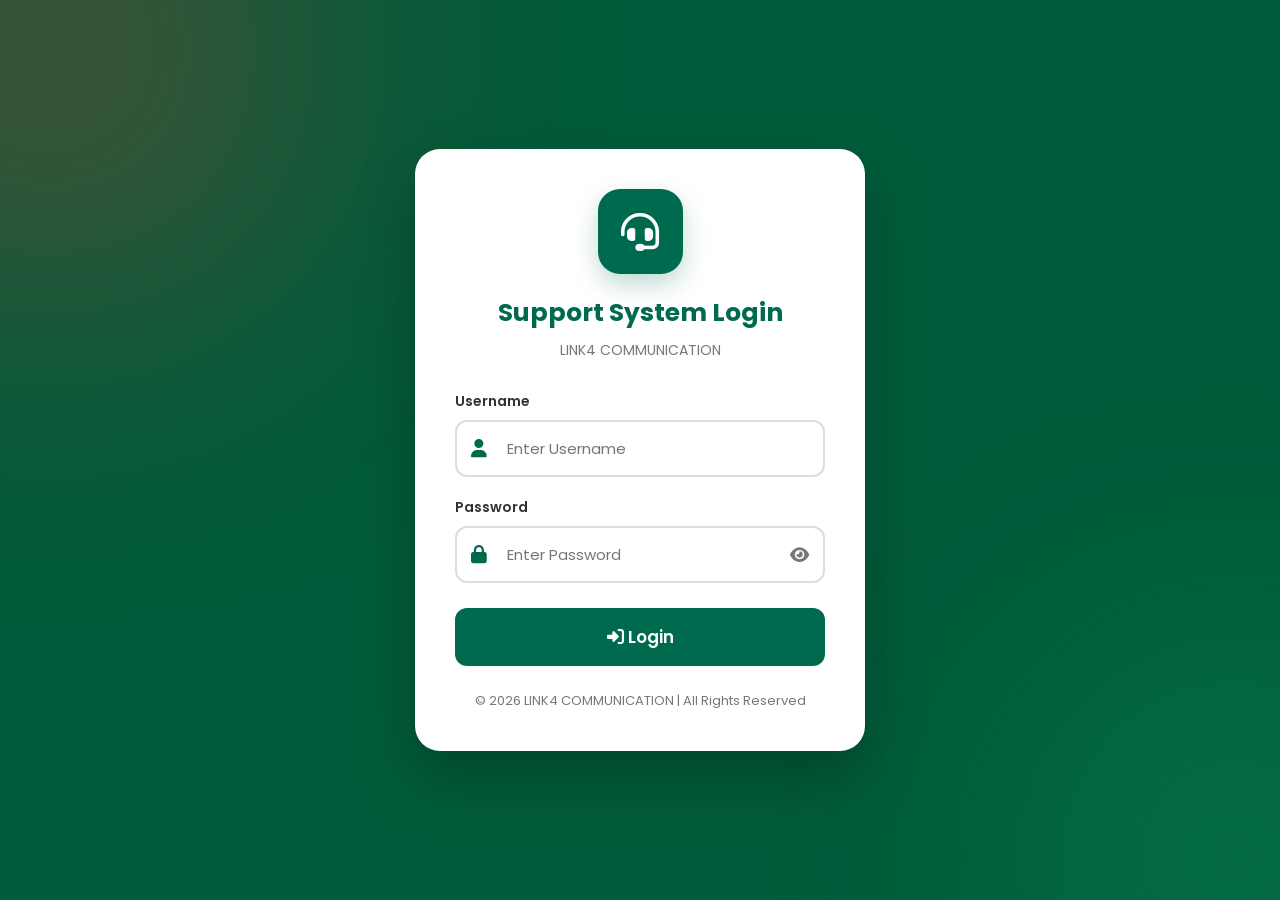
<file: dashboard/pending-support.html>
<!DOCTYPE html>
<html lang="en">

<head>

<meta charset="UTF-8">

<meta name="viewport" content="width=device-width, initial-scale=1.0">

<title>Pending Support | LINK4 COMMUNICATION</title>

<link rel="preconnect" href="https://fonts.googleapis.com">

<link rel="preconnect" href="https://fonts.gstatic.com" crossorigin>

<link
href="https://fonts.googleapis.com/css2?family=Poppins:wght@300;400;500;600;700;800&display=swap"
rel="stylesheet"
>

<link
rel="stylesheet"
href="https://cdnjs.cloudflare.com/ajax/libs/font-awesome/6.7.2/css/all.min.css"
>

<style>

/* =====================================================
   RESET
===================================================== */

*{
    margin:0;
    padding:0;
    box-sizing:border-box;
    font-family:'Poppins',sans-serif;
}


/* =====================================================
   BODY
===================================================== */

body{
    min-height:100vh;
    background:#f3f6fb;
    color:#1e293b;
}


/* =====================================================
   SIDEBAR
===================================================== */

.sidebar{

    position:fixed;

    left:0;

    top:0;

    width:275px;

    height:100vh;

    background:
    linear-gradient(
        180deg,
        #07152d 0%,
        #0b2344 48%,
        #0b3152 100%
    );

    color:white;

    display:flex;

    flex-direction:column;

    padding:25px 20px 18px;

    z-index:1000;

    box-shadow:
    8px 0 30px
    rgba(3,15,35,.15);

}


/* =====================================================
   SIDEBAR LOGO
===================================================== */

.sidebar-logo{

    display:flex;

    align-items:center;

    gap:14px;

    padding:
    5px
    10px
    30px
    5px;

}


.sidebar-logo-icon{

    width:52px;

    height:52px;

    background:
    linear-gradient(
        135deg,
        #00c6ff,
        #0072ff
    );

    color:white;

    border-radius:15px;

    display:flex;

    justify-content:center;

    align-items:center;

    font-size:25px;

    flex-shrink:0;

    box-shadow:
    0 8px 20px
    rgba(0,114,255,.25);

}


.sidebar-brand{

    line-height:1.1;

    white-space:nowrap;

}


.sidebar-brand h2{

    font-size:17px;

    font-weight:800;

    letter-spacing:.3px;

}


.sidebar-brand p{

    font-size:10px;

    font-weight:600;

    color:
    rgba(255,255,255,.55);

    margin-top:6px;

}


/* =====================================================
   SIDEBAR SECTION
===================================================== */

.sidebar-section-title{

    color:
    rgba(255,255,255,.40);

    font-size:11px;

    font-weight:700;

    letter-spacing:1.5px;

    padding:
    20px
    15px
    10px;

}


/* =====================================================
   NAVIGATION
===================================================== */

.sidebar-nav{

    display:flex;

    flex-direction:column;

    gap:6px;

}


.sidebar-nav a{

    height:49px;

    display:flex;

    align-items:center;

    gap:15px;

    padding:0 17px;

    color:
    rgba(255,255,255,.68);

    text-decoration:none;

    border-radius:13px;

    font-size:14px;

    font-weight:600;

    transition:.25s ease;

    position:relative;

}


.sidebar-nav a i{

    width:22px;

    text-align:center;

    font-size:17px;

    flex-shrink:0;

}


.sidebar-nav a:hover{

    background:
    rgba(0,198,255,.10);

    color:white;

    transform:translateX(3px);

}


.sidebar-nav a.active{

    background:
    linear-gradient(
        135deg,
        #00a8ff,
        #006eff
    );

    color:white;

    box-shadow:
    0 8px 25px
    rgba(0,114,255,.25);

}


/* =====================================================
   SIDEBAR BOTTOM
===================================================== */

.sidebar-bottom{

    margin-top:auto;

}


.logout-btn{

    width:100%;

    height:49px;

    border-radius:13px;

    border:
    1px solid
    rgba(255,255,255,.15);

    background:
    rgba(255,255,255,.06);

    color:white;

    cursor:pointer;

    font-size:13px;

    font-weight:700;

    display:flex;

    justify-content:center;

    align-items:center;

    gap:10px;

    transition:.25s;

}


.logout-btn:hover{

    background:
    linear-gradient(
        135deg,
        #ef4444,
        #dc2626
    );

    border-color:#ef4444;

    transform:translateY(-2px);

}


/* =====================================================
   TOOLTIP
===================================================== */

.sidebar-nav a:hover::after{

    display:none;

}


/* =====================================================
   MAIN CONTENT
===================================================== */

.main-content{

    margin-left:275px;

    min-height:100vh;

    padding:
    28px
    38px;

}


/* =====================================================
   HEADER
===================================================== */

.header{

    background:white;

    border-radius:20px;

    padding:
    18px
    24px;

    display:flex;

    justify-content:space-between;

    align-items:center;

    gap:20px;

    box-shadow:
    0 10px 35px
    rgba(15,23,42,.07);

    margin-bottom:20px;

    border:
    1px solid
    #e8eef7;

}


.header-left{

    display:flex;

    align-items:center;

    gap:15px;

}


.logo{

    width:55px;

    height:55px;

    border-radius:16px;

    background:
    linear-gradient(
        135deg,
        #0072ff,
        #00c6ff
    );

    color:white;

    display:flex;

    justify-content:center;

    align-items:center;

    font-size:24px;

    box-shadow:
    0 8px 20px
    rgba(0,114,255,.20);

}


.header-title h1{

    font-size:24px;

    color:#102a43;

    font-weight:700;

}


.header-title p{

    font-size:13px;

    color:#718096;

    margin-top:3px;

}


.header-right{

    display:flex;

    gap:10px;

}


/* =====================================================
   BUTTONS
===================================================== */

.back-btn,
.refresh-btn{

    border:none;

    padding:
    11px
    17px;

    border-radius:11px;

    cursor:pointer;

    font-weight:600;

    display:flex;

    align-items:center;

    gap:8px;

    transition:.3s;

}


.back-btn{

    background:
    linear-gradient(
        135deg,
        #006eff,
        #00a8ff
    );

    color:white;

}


.refresh-btn{

    background:#edf7ff;

    color:#006eff;

}


.back-btn:hover{

    background:
    linear-gradient(
        135deg,
        #ef4444,
        #dc2626
    );

    transform:
    translateY(-2px);

}


.refresh-btn:hover{

    background:#006eff;

    color:white;

    transform:
    translateY(-2px);

}


/* =====================================================
   STATUS
===================================================== */

.status{

    display:none;

    padding:
    13px
    18px;

    border-radius:12px;

    margin-bottom:20px;

    font-size:14px;

    font-weight:500;

}


.status.show{

    display:block;

}


.status.loading{

    background:#fff8e1;

    color:#8a6500;

}


.status.success{

    background:#e8f7ff;

    color:#006eff;

}


.status.error{

    background:#fdecec;

    color:#c62828;

}


/* =====================================================
   TABLE CONTAINER
===================================================== */

.table-container{

    background:white;

    border-radius:22px;

    box-shadow:
    0 12px 40px
    rgba(15,23,42,.08);

    overflow:hidden;

    border:
    1px solid
    #e8eef7;

}


/* =====================================================
   TABLE HEADER
===================================================== */

.table-header{

    padding:
    20px
    25px;

    border-bottom:
    1px solid
    #e8eef7;

    display:flex;

    justify-content:space-between;

    align-items:center;

    gap:20px;

}


.table-header h2{

    font-size:20px;

    color:#1e293b;

}


.table-header h2 i{

    color:#0072ff !important;

}


.pending-count{

    background:
    linear-gradient(
        135deg,
        #006eff,
        #00a8ff
    );

    color:white;

    padding:
    7px
    14px;

    border-radius:20px;

    font-size:13px;

    font-weight:700;

    box-shadow:
    0 5px 15px
    rgba(0,114,255,.18);

}


/* =====================================================
   SEARCH
===================================================== */

.search-area{

    padding:
    18px
    25px;

    background:#f8fbff;

    border-bottom:
    1px solid
    #e8eef7;

}


.search-box{

    position:relative;

    width:100%;

}


.search-box i{

    position:absolute;

    left:17px;

    top:50%;

    transform:
    translateY(-50%);

    color:#0072ff;

    font-size:16px;

}


#searchInput{

    width:100%;

    padding:
    13px
    18px
    13px
    48px;

    border:
    2px solid
    #dce7f3;

    border-radius:12px;

    outline:none;

    font-size:14px;

    background:white;

    color:#333;

    transition:.3s;

}


#searchInput:focus{

    border-color:#0072ff;

    box-shadow:
    0 0 0 4px
    rgba(0,114,255,.09);

}


/* =====================================================
   TABLE
===================================================== */

.table-scroll{

    width:100%;

    overflow-x:auto;

}


table{

    width:100%;

    border-collapse:separate;

    border-spacing:0;

    min-width:1250px;

}


thead{

    background:
    linear-gradient(
        135deg,
        #0b3152,
        #006eff
    );

    color:white;

}


th{

    padding:
    16px
    14px;

    font-size:13px;

    font-weight:700;

    text-align:left;

    white-space:nowrap;

}


th:first-child{

    padding-left:20px;

}


th i{

    margin-right:5px;

}


td{

    padding:14px;

    border-bottom:
    1px solid
    #edf2f7;

    font-size:13px;

    vertical-align:middle;

    background:white;

}


tbody tr{

    transition:.25s;

}


tbody tr:hover td{

    background:#f7fbff;

}


tbody tr:last-child td{

    border-bottom:none;

}


.readonly{

    color:#444;

    font-weight:500;

}


/* =====================================================
   CUSTOMER ID
===================================================== */

.customer-id{

    display:inline-flex;

    align-items:center;

    gap:7px;

    background:#edf6ff;

    color:#006eff;

    padding:
    8px
    11px;

    border-radius:9px;

    font-weight:700;

}


/* =====================================================
   DATE
===================================================== */

.date-badge{

    display:inline-flex;

    align-items:center;

    gap:6px;

    background:#f1f5ff;

    color:#4169c7;

    padding:
    8px
    11px;

    border-radius:9px;

    font-weight:600;

}


/* =====================================================
   PROBLEM
===================================================== */

.problem-box{

    max-width:260px;

    min-width:200px;

    background:#fff9ed;

    border:
    1px solid
    #ffe3aa;

    color:#805500;

    padding:
    10px
    12px;

    border-radius:10px;

    line-height:1.5;

}


/* =====================================================
   REF
===================================================== */

.ref-badge{

    display:inline-flex;

    align-items:center;

    gap:7px;

    background:#f2f7ff;

    color:#1769aa;

    border:
    1px solid
    #cfe3ff;

    padding:
    8px
    12px;

    border-radius:9px;

    font-weight:700;

    white-space:nowrap;

}


/* =====================================================
   SUPPORT NAME
===================================================== */

.support-name-box{

    min-width:210px;

}


.support-name-label{

    display:block;

    font-size:11px;

    color:#006eff;

    font-weight:700;

    margin-bottom:6px;

}


.support-name-input{

    width:100%;

    padding:
    12px
    13px;

    border:
    2px solid
    #b9d8ff;

    background:#f5faff;

    border-radius:11px;

    outline:none;

    font-size:13px;

    color:#075d8d;

    font-weight:500;

}


.support-name-input:focus{

    border-color:#0072ff;

    background:white;

    box-shadow:
    0 0 0 3px
    rgba(0,114,255,.08);

}


/* =====================================================
   SUPPORT WORK
===================================================== */

.support-work-box{

    min-width:240px;

}


.support-work-label{

    display:block;

    font-size:11px;

    color:#2866bd;

    font-weight:700;

    margin-bottom:6px;

}


.support-work-input{

    width:100%;

    min-height:75px;

    resize:vertical;

    padding:
    11px
    13px;

    border:
    2px solid
    #b7d2ff;

    background:#f4f8ff;

    border-radius:11px;

    outline:none;

    font-size:13px;

    color:#315c9e;

    line-height:1.5;

}


.support-work-input:focus{

    border-color:#4b86ed;

    background:white;

    box-shadow:
    0 0 0 3px
    rgba(75,134,237,.08);

}


/* =====================================================
   SUBMIT
===================================================== */

.action-cell{

    min-width:125px;

}


.submit-btn{

    width:100%;

    border:none;

    background:
    linear-gradient(
        135deg,
        #006eff,
        #00a8ff
    );

    color:white;

    padding:
    12px
    16px;

    border-radius:10px;

    cursor:pointer;

    font-weight:700;

    font-size:13px;

    display:flex;

    justify-content:center;

    align-items:center;

    gap:7px;

    white-space:nowrap;

    transition:.3s;

    box-shadow:
    0 5px 15px
    rgba(0,114,255,.16);

}


.submit-btn:hover{

    background:
    linear-gradient(
        135deg,
        #ef4444,
        #dc2626
    );

    transform:
    translateY(-2px);

}


.submit-btn:disabled{

    opacity:.6;

    cursor:not-allowed;

    transform:none;

}


/* =====================================================
   EMPTY
===================================================== */

.empty-state{

    display:none;

    padding:
    75px
    20px;

    text-align:center;

}


.empty-state.show{

    display:block;

}


.empty-icon{

    width:85px;

    height:85px;

    border-radius:50%;

    background:#edf7ff;

    color:#0072ff;

    display:flex;

    justify-content:center;

    align-items:center;

    font-size:36px;

    margin:
    0
    auto
    20px;

}


.empty-state h3{

    font-size:21px;

    margin-bottom:8px;

    color:#333;

}


.empty-state p{

    color:#777;

    font-size:14px;

}


/* =====================================================
   NO RESULT
===================================================== */

.no-result{

    display:none;

    padding:
    50px
    20px;

    text-align:center;

}


.no-result.show{

    display:block;

}


.no-result i{

    font-size:35px;

    color:#aaa;

    margin-bottom:15px;

}


.no-result h3{

    font-size:18px;

    color:#555;

}


.no-result p{

    font-size:13px;

    color:#888;

    margin-top:5px;

}


/* =====================================================
   LOADING
===================================================== */

.loading-state{

    padding:
    70px
    20px;

    text-align:center;

}


.spinner{

    font-size:35px;

    color:#0072ff;

    margin-bottom:15px;

}


.loading-state p{

    color:#777;

    font-size:14px;

}


/* =====================================================
   MOBILE BUTTON
===================================================== */

.mobile-menu-btn{

    display:none;

    position:fixed;

    top:15px;

    left:15px;

    width:45px;

    height:45px;

    border:none;

    border-radius:12px;

    background:
    linear-gradient(
        135deg,
        #006eff,
        #00a8ff
    );

    color:white;

    z-index:1100;

    cursor:pointer;

    font-size:18px;

    box-shadow:
    0 8px 20px
    rgba(0,114,255,.25);

}


/* =====================================================
   OVERLAY
===================================================== */

.sidebar-overlay{

    display:none;

    position:fixed;

    inset:0;

    background:
    rgba(0,0,0,.45);

    z-index:900;

}


/* =====================================================
   MOBILE
===================================================== */

@media(max-width:768px){

    .sidebar{

        left:-280px;

        width:275px;

        transition:left .3s ease;

    }


    .sidebar.open{

        left:0;

    }


    .sidebar-overlay.show{

        display:block;

    }


    .mobile-menu-btn{

        display:block;

    }


    .main-content{

        margin-left:0 !important;

        padding:
        75px
        12px
        20px;

    }


    .header{

        padding:18px;

        align-items:flex-start;

        flex-direction:column;

    }


    .header-right{

        width:100%;

    }


    .back-btn,
    .refresh-btn{

        flex:1;

        justify-content:center;

        padding:
        10px
        12px;

        font-size:12px;

    }


    .header-title h1{

        font-size:19px;

    }


    .header-title p{

        font-size:11px;

    }


    .table-header{

        padding:16px;

    }


    .table-header h2{

        font-size:17px;

    }


    .search-area{

        padding:15px;

    }

}

</style>

</head>


<body>


<!-- =====================================================
     MOBILE MENU
===================================================== -->

<button
class="mobile-menu-btn"
id="mobileMenuBtn"
type="button"
>

<i class="fa-solid fa-bars"></i>

</button>


<div
class="sidebar-overlay"
id="sidebarOverlay"
></div>


<!-- =====================================================
     SIDEBAR
===================================================== -->

<aside
class="sidebar"
id="sidebar"
>


<!-- LOGO -->

<div class="sidebar-logo">

<div class="sidebar-logo-icon">

<i class="fa-solid fa-headset"></i>

</div>


<div class="sidebar-brand">

<h2>
LINK4<br>
COMMUNICATION
</h2>


<p>
USER MANAGEMENT
</p>

</div>

</div>


<!-- SECTION -->

<div class="sidebar-section-title">

MANAGEMENT

</div>


<!-- NAVIGATION -->

<nav class="sidebar-nav">


<a
href="index.html"
data-title="Dashboard"
>

<i class="fa-solid fa-gauge-high"></i>

<span>
Dashboard
</span>

</a>


<a
href="new-entry.html"
data-title="New Entry"
>

<i class="fa-solid fa-user-plus"></i>

<span>
New Entry
</span>

</a>


<a
href="pending-support.html"
class="active"
data-title="Pending Support"
>

<i class="fa-solid fa-headset"></i>

<span>
Pending Support
</span>

</a>


<a
href="pending-call.html"
data-title="Pending Call"
>

<i class="fa-solid fa-phone-volume"></i>

<span>
Pending Call
</span>

</a>


<a
href="history.html"
data-title="History"
>

<i class="fa-solid fa-clock-rotate-left"></i>

<span>
History
</span>

</a>


<a
href="user-account.html"
data-title="User Account"
>

<i class="fa-solid fa-users"></i>

<span>
User Account
</span>

</a>


</nav>


<!-- LOGOUT -->

<div class="sidebar-bottom">


<button
class="logout-btn"
id="logoutBtn"
type="button"
>

<i class="fa-solid fa-right-from-bracket"></i>

<span>
Logout
</span>

</button>


</div>


</aside>


<!-- =====================================================
     MAIN CONTENT
===================================================== -->

<main class="main-content">


<!-- HEADER -->

<div class="header">


<div class="header-left">


<div class="logo">

<i class="fa-solid fa-headset"></i>

</div>


<div class="header-title">

<h1>
Pending Support
</h1>


<p>
Manage pending customer support requests
</p>


</div>


</div>


<div class="header-right">


<button
class="refresh-btn"
id="refreshBtn"
type="button"
>

<i class="fa-solid fa-rotate"></i>

Refresh

</button>


<button
class="back-btn"
id="backBtn"
type="button"
>

<i class="fa-solid fa-arrow-left"></i>

Dashboard

</button>


</div>


</div>


<!-- STATUS -->

<div
class="status"
id="status"
></div>


<!-- TABLE -->

<div class="table-container">


<div class="table-header">


<h2>

<i
class="fa-solid fa-clock"
style="margin-right:8px;"
></i>

Pending Support Requests

</h2>


<div
class="pending-count"
id="pendingCount"
>

0 Pending

</div>


</div>


<!-- SEARCH -->

<div class="search-area">


<div class="search-box">


<i class="fa-solid fa-magnifying-glass"></i>


<input
type="text"
id="searchInput"
placeholder="Search Customer Number, Problem, REF or Date..."
autocomplete="off"
>


</div>


</div>


<!-- LOADING -->

<div
class="loading-state"
id="loadingState"
>


<div class="spinner">

<i class="fa-solid fa-spinner fa-spin"></i>

</div>


<p>

Loading pending support requests...

</p>


</div>


<!-- EMPTY -->

<div
class="empty-state"
id="emptyState"
>


<div class="empty-icon">

<i class="fa-solid fa-circle-check"></i>

</div>


<h3>

No Pending Support

</h3>


<p>

There are currently no pending support requests.

</p>


</div>


<!-- NO RESULT -->

<div
class="no-result"
id="noResult"
>


<i class="fa-solid fa-magnifying-glass"></i>


<h3>

No Matching Request Found

</h3>


<p>

Try searching with another Customer Number, Problem or REF.

</p>


</div>


<!-- TABLE -->

<div
class="table-scroll"
id="tableWrapper"
style="display:none;"
>


<table>


<thead>


<tr>


<th>

<i class="fa-solid fa-network-wired"></i>

Customer Number

</th>


<th>

<i class="fa-solid fa-calendar"></i>

Date

</th>


<th>

<i class="fa-solid fa-triangle-exclamation"></i>

Problem

</th>


<th>

<i class="fa-solid fa-link"></i>

REF

</th>


<th>

<i class="fa-solid fa-user-check"></i>

Support Name

</th>


<th>

<i class="fa-solid fa-screwdriver-wrench"></i>

Support Work

</th>


<th>

<i class="fa-solid fa-paper-plane"></i>

Action

</th>


</tr>


</thead>


<tbody
id="supportTableBody"
>

</tbody>


</table>


</div>


</div>


</main>


<script>

/* =====================================================
   API URL
===================================================== */

const PENDING_SUPPORT_API_URL =
"https://script.google.com/macros/s/AKfycbw1NiYF5qNEFGVXdIWZ3I3lpJXEX57uBM0M06oqVVJcRUiuCTAf8NkKycGWtyIhhxWh4g/exec";


/* =====================================================
   ELEMENTS
===================================================== */

const tableBody =
document.getElementById("supportTableBody");

const loadingState =
document.getElementById("loadingState");

const emptyState =
document.getElementById("emptyState");

const noResult =
document.getElementById("noResult");

const tableWrapper =
document.getElementById("tableWrapper");

const pendingCount =
document.getElementById("pendingCount");

const statusBox =
document.getElementById("status");

const refreshBtn =
document.getElementById("refreshBtn");

const backBtn =
document.getElementById("backBtn");

const searchInput =
document.getElementById("searchInput");

const logoutBtn =
document.getElementById("logoutBtn");

const sidebar =
document.getElementById("sidebar");

const sidebarOverlay =
document.getElementById("sidebarOverlay");

const mobileMenuBtn =
document.getElementById("mobileMenuBtn");


/* =====================================================
   LOGIN CHECK
===================================================== */

function checkLogin(){

    if(
        localStorage.getItem("loggedIn") !== "true"
    ){

        window.location.replace("../index.html");

        return false;

    }

    return true;

}


/* =====================================================
   MOBILE SIDEBAR
===================================================== */

mobileMenuBtn.addEventListener(
    "click",
    function(){

        sidebar.classList.toggle("open");

        sidebarOverlay.classList.toggle("show");

    }
);


sidebarOverlay.addEventListener(
    "click",
    function(){

        sidebar.classList.remove("open");

        sidebarOverlay.classList.remove("show");

    }
);


/* =====================================================
   LOGOUT
===================================================== */

logoutBtn.addEventListener(
    "click",
    function(){

        localStorage.removeItem("loggedIn");

        localStorage.removeItem("username");

        localStorage.removeItem("name");

        localStorage.removeItem("token");

        window.location.replace("../index.html");

    }
);


/* =====================================================
   STATUS
===================================================== */

function showStatus(message,type){

    statusBox.textContent = message;

    statusBox.className =
    "status show " + type;

}


function hideStatus(){

    statusBox.className =
    "status";

}


/* =====================================================
   ESCAPE HTML
===================================================== */

function escapeHTML(value){

    const div =
    document.createElement("div");

    div.textContent =
    value || "";

    return div.innerHTML;

}


/* =====================================================
   SEARCH
===================================================== */

searchInput.addEventListener(
    "input",
    function(){

        const keyword =
        this.value.trim().toLowerCase();

        const rows =
        tableBody.querySelectorAll("tr");

        let visibleCount = 0;

        rows.forEach(
            function(row){

                const text =
                row.textContent.toLowerCase();

                if(
                    text.includes(keyword)
                ){

                    row.style.display = "";

                    visibleCount++;

                }
                else{

                    row.style.display = "none";

                }

            }
        );


        if(
            rows.length > 0 &&
            visibleCount === 0
        ){

            noResult.classList.add("show");

        }
        else{

            noResult.classList.remove("show");

        }

    }
);


/* =====================================================
   LOAD PENDING SUPPORT
===================================================== */

async function loadPendingSupport(){

    if(!checkLogin()){

        return;

    }


    loadingState.style.display =
    "block";


    emptyState.classList.remove("show");

    noResult.classList.remove("show");


    tableWrapper.style.display =
    "none";


    tableBody.innerHTML =
    "";


    searchInput.value =
    "";


    pendingCount.textContent =
    "Loading...";


    showStatus(
        "Loading pending support requests...",
        "loading"
    );


    try{

        const url =
        PENDING_SUPPORT_API_URL +
        "?action=pendingSupport&time=" +
        Date.now();


        const response =
        await fetch(
            url,
            {
                method:"GET",
                cache:"no-store",
                redirect:"follow"
            }
        );


        if(!response.ok){

            throw new Error(
                "Server Error: " +
                response.status
            );

        }


        const result =
        await response.json();


        loadingState.style.display =
        "none";


        if(
            result.success !== true
        ){

            throw new Error(
                result.message ||
                "Unable to load data."
            );

        }


        const data =
        Array.isArray(result.data)
        ?
        result.data
        :
        [];


        /* EMPTY */

        if(
            data.length === 0
        ){

            emptyState.classList.add("show");

            pendingCount.textContent =
            "0 Pending";

            hideStatus();

            return;

        }


        /* SHOW TABLE */

        tableWrapper.style.display =
        "block";


        pendingCount.textContent =
        data.length +
        " Pending";


        /* CREATE ROWS */

        data.forEach(
            function(item){

                const tr =
                document.createElement("tr");


                /* CUSTOMER NUMBER */

                const customerId =
                item.ip ||
                item.IP ||
                item.customerNumber ||
                item.customerID ||
                "";


                const tdIP =
                document.createElement("td");


                tdIP.className =
                "readonly";


                tdIP.innerHTML =
                '<span class="customer-id">' +
                '<i class="fa-solid fa-user"></i>' +
                escapeHTML(customerId) +
                '</span>';


                /* DATE */

                const date =
                item.date ||
                item.Date ||
                "";


                const tdDate =
                document.createElement("td");


                tdDate.className =
                "readonly";


                tdDate.innerHTML =
                '<span class="date-badge">' +
                '<i class="fa-solid fa-calendar-day"></i>' +
                escapeHTML(date) +
                '</span>';


                /* PROBLEM */

                const problem =
                item.problem ||
                item.Problem ||
                "";


                const tdProblem =
                document.createElement("td");


                tdProblem.className =
                "readonly";


                tdProblem.innerHTML =
                '<div class="problem-box">' +
                escapeHTML(problem) +
                '</div>';


                /* REF */

                const ref =
                item.ref ||
                item.REF ||
                item.reference ||
                "";


                const tdRef =
                document.createElement("td");


                tdRef.className =
                "readonly";


                tdRef.innerHTML =
                '<span class="ref-badge">' +
                '<i class="fa-solid fa-link"></i>' +
                escapeHTML(ref) +
                '</span>';


                /* SUPPORT NAME */

                const tdSupportName =
                document.createElement("td");


                const supportNameBox =
                document.createElement("div");


                supportNameBox.className =
                "support-name-box";


                const supportNameLabel =
                document.createElement("span");


                supportNameLabel.className =
                "support-name-label";


                supportNameLabel.innerHTML =
                '<i class="fa-solid fa-user-check"></i> Support Person Name';


                const supportNameInput =
                document.createElement("input");


                supportNameInput.type =
                "text";


                supportNameInput.className =
                "support-name-input";


                supportNameInput.placeholder =
                "Enter Support Person Name";


                supportNameBox.appendChild(
                    supportNameLabel
                );


                supportNameBox.appendChild(
                    supportNameInput
                );


                tdSupportName.appendChild(
                    supportNameBox
                );


                /* SUPPORT WORK */

                const tdWork =
                document.createElement("td");


                const supportWorkBox =
                document.createElement("div");


                supportWorkBox.className =
                "support-work-box";


                const supportWorkLabel =
                document.createElement("span");


                supportWorkLabel.className =
                "support-work-label";


                supportWorkLabel.innerHTML =
                '<i class="fa-solid fa-screwdriver-wrench"></i> Work Details';


                const workInput =
                document.createElement("textarea");


                workInput.className =
                "support-work-input";


                workInput.placeholder =
                "Write what support work was done...";


                supportWorkBox.appendChild(
                    supportWorkLabel
                );


                supportWorkBox.appendChild(
                    workInput
                );


                tdWork.appendChild(
                    supportWorkBox
                );


                /* ACTION */

                const tdAction =
                document.createElement("td");


                tdAction.className =
                "action-cell";


                const submitBtn =
                document.createElement("button");


                submitBtn.className =
                "submit-btn";


                submitBtn.type =
                "button";


                submitBtn.innerHTML =
                '<i class="fa-solid fa-paper-plane"></i> Submit';


                /* SUBMIT */

                submitBtn.addEventListener(
                    "click",
                    async function(){

                        if(!checkLogin()){

                            return;

                        }


                        const supportName =
                        supportNameInput.value.trim();


                        const supportWork =
                        workInput.value.trim();


                        if(!supportName){

                            showStatus(
                                "Please enter the Support Person Name.",
                                "error"
                            );


                            supportNameInput.focus();

                            return;

                        }


                        if(!supportWork){

                            showStatus(
                                "Please enter what Support Work was done.",
                                "error"
                            );


                            workInput.focus();

                            return;

                        }


                        submitBtn.disabled =
                        true;


                        submitBtn.innerHTML =
                        '<i class="fa-solid fa-spinner fa-spin"></i> Saving...';


                        try{

                            const payload = {

                                action:
                                "submitSupport",

                                ip:
                                customerId,

                                date:
                                date,

                                problem:
                                problem,

                                ref:
                                ref,

                                support:
                                supportName,

                                supportWork:
                                supportWork,

                                username:
                                localStorage.getItem("username") || "",

                                name:
                                localStorage.getItem("name") || ""

                            };


                            const response =
                            await fetch(
                                PENDING_SUPPORT_API_URL,
                                {
                                    method:"POST",

                                    headers:{
                                        "Content-Type":
                                        "text/plain;charset=utf-8"
                                    },

                                    body:
                                    JSON.stringify(payload)

                                }
                            );


                            const result =
                            await response.json();


                            if(
                                result.success !== true
                            ){

                                throw new Error(
                                    result.message ||
                                    "Failed to save support."
                                );

                            }


                            showStatus(
                                "Support information submitted successfully.",
                                "success"
                            );


                            tr.remove();


                            const remaining =
                            tableBody.querySelectorAll(
                                "tr"
                            ).length;


                            pendingCount.textContent =
                            remaining +
                            " Pending";


                            if(
                                remaining === 0
                            ){

                                tableWrapper.style.display =
                                "none";


                                emptyState.classList.add(
                                    "show"
                                );


                                pendingCount.textContent =
                                "0 Pending";

                            }

                        }


                        catch(error){

                            console.error(
                                "Submit Error:",
                                error
                            );


                            showStatus(
                                error.message ||
                                "Unable to save support information.",
                                "error"
                            );


                            submitBtn.disabled =
                            false;


                            submitBtn.innerHTML =
                            '<i class="fa-solid fa-paper-plane"></i> Submit';

                        }

                    }
                );


                tdAction.appendChild(
                    submitBtn
                );


                tr.appendChild(tdIP);

                tr.appendChild(tdDate);

                tr.appendChild(tdProblem);

                tr.appendChild(tdRef);

                tr.appendChild(tdSupportName);

                tr.appendChild(tdWork);

                tr.appendChild(tdAction);


                tableBody.appendChild(tr);

            }
        );


        hideStatus();

    }


    catch(error){

        console.error(
            "Load Error:",
            error
        );


        loadingState.style.display =
        "none";


        pendingCount.textContent =
        "0 Pending";


        showStatus(
            error.message ||
            "Unable to load pending support requests.",
            "error"
        );

    }

}


/* =====================================================
   REFRESH
===================================================== */

refreshBtn.addEventListener(
    "click",
    function(){

        loadPendingSupport();

    }
);


/* =====================================================
   DASHBOARD
===================================================== */

backBtn.addEventListener(
    "click",
    function(){

        if(!checkLogin()){

            return;

        }


        window.location.href =
        "index.html";

    }
);


/* =====================================================
   SECURITY
===================================================== */

document.addEventListener(
    "visibilitychange",
    function(){

        if(
            document.visibilityState ===
            "visible"
        ){

            checkLogin();

        }

    }
);


window.addEventListener(
    "pageshow",
    function(){

        checkLogin();

    }
);


/* =====================================================
   INITIAL LOAD
===================================================== */

loadPendingSupport();

</script>


</body>

</html>
</file>
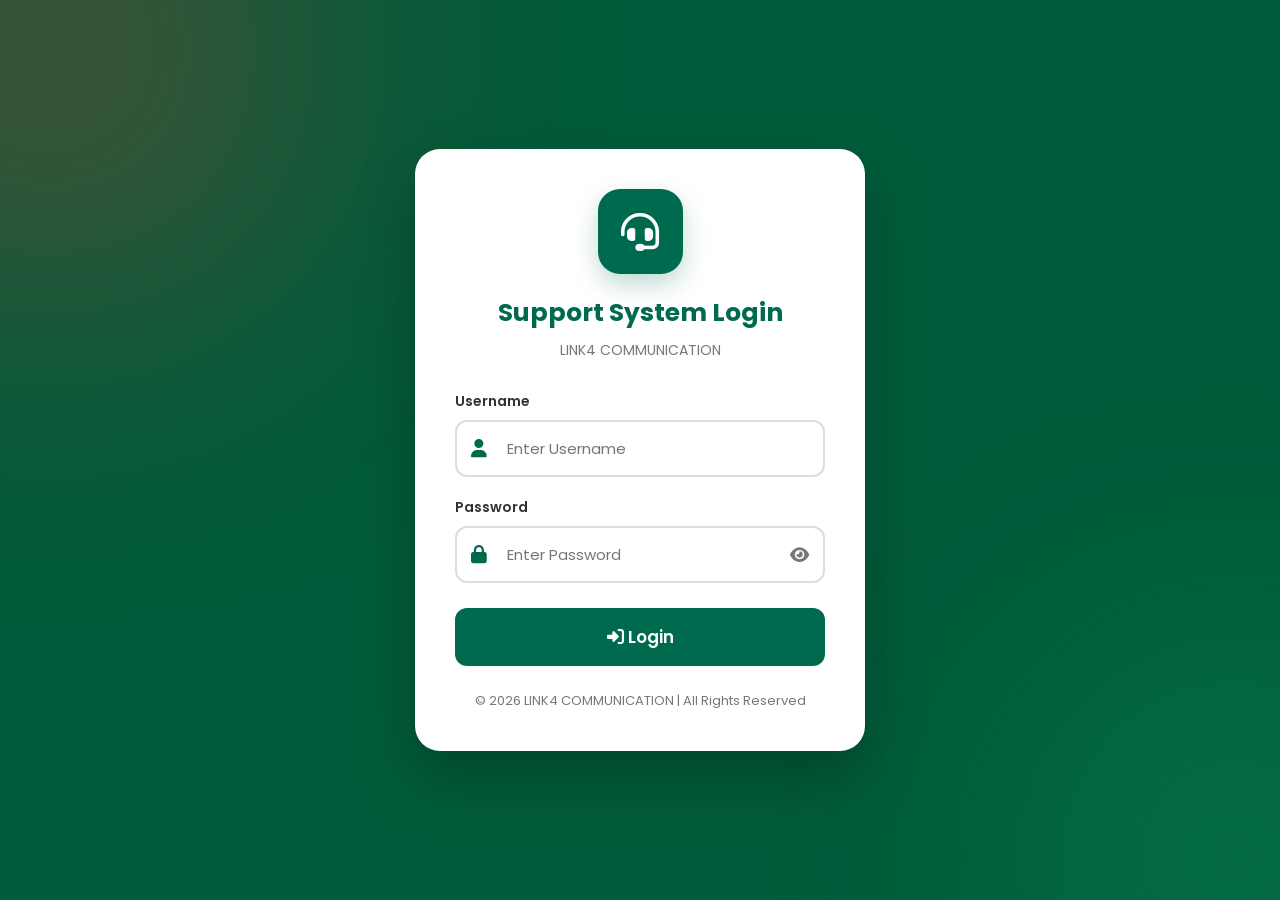
<file: dashboard/user-account.html>
<!DOCTYPE html>
<html lang="en">

<head>

<meta charset="UTF-8">

<meta
name="viewport"
content="width=device-width, initial-scale=1.0"
>

<title>User Account | LINK4 COMMUNICATION</title>


<!-- =====================================================
     LOGIN SECURITY
===================================================== -->

<script>

(function(){

    if(
        localStorage.getItem("loggedIn") !== "true"
    ){

        window.location.replace("../index.html");

    }

})();

</script>


<!-- =====================================================
     GOOGLE FONT
===================================================== -->

<link
rel="preconnect"
href="https://fonts.googleapis.com"
>

<link
rel="preconnect"
href="https://fonts.gstatic.com"
>

<link
href="https://fonts.googleapis.com/css2?family=Inter:wght@400;500;600;700;800&family=Poppins:wght@400;500;600;700;800&display=swap"
rel="stylesheet"
>


<!-- =====================================================
     FONT AWESOME
===================================================== -->

<link
rel="stylesheet"
href="https://cdnjs.cloudflare.com/ajax/libs/font-awesome/6.7.2/css/all.min.css"
>


<style>

/* =====================================================
   RESET
===================================================== */

*{
    margin:0;
    padding:0;
    box-sizing:border-box;
}


/* =====================================================
   ROOT
===================================================== */

:root{

    --green:#006A4E;
    --green2:#00875F;
    --red:#E53935;
    --dark:#0b1720;
    --dark2:#10232c;
    --white:#ffffff;
    --light:#f4f7f8;
    --text:#17212b;
    --muted:#71808b;
    --border:#e5eaed;

    --shadow:
    0 15px 45px rgba(8,30,40,.10);

}


/* =====================================================
   BODY
===================================================== */

body{

    min-height:100vh;

    background:#f4f7f8;

    color:var(--text);

    font-family:'Inter','Poppins',sans-serif;

    overflow-x:hidden;

}


/* =====================================================
   SIDEBAR
===================================================== */

.sidebar{

    position:fixed;

    left:0;

    top:0;

    width:250px;

    height:100vh;

    background:
    linear-gradient(
        180deg,
        #071b17 0%,
        #063e2d 55%,
        #006A4E 100%
    );

    padding:25px 18px;

    z-index:1000;

    transition:
    width .35s ease,
    transform .35s ease;

    box-shadow:
    8px 0 30px
    rgba(0,0,0,.12);

}


/* =====================================================
   SIDEBAR MINIMIZE
===================================================== */

.sidebar.minimized{

    width:82px;

    padding-left:12px;

    padding-right:12px;

}


/* =====================================================
   BRAND
===================================================== */

.brand{

    display:flex;

    align-items:center;

    gap:13px;

    padding:
    5px
    10px
    30px;

}


.brand-icon{

    width:48px;

    height:48px;

    min-width:48px;

    border-radius:14px;

    background:white;

    color:var(--green);

    display:flex;

    align-items:center;

    justify-content:center;

    font-size:21px;

    box-shadow:
    0 8px 25px
    rgba(0,0,0,.2);

}


.brand-text{

    color:white;

    font-size:16px;

    font-weight:800;

    letter-spacing:.3px;

    white-space:nowrap;

}


.brand-text small{

    display:block;

    font-size:10px;

    opacity:.65;

    margin-top:2px;

    font-weight:500;

}


/* =====================================================
   SIDEBAR MINIMIZED BRAND
===================================================== */

.sidebar.minimized .brand{

    justify-content:center;

    padding-left:0;

    padding-right:0;

}


.sidebar.minimized .brand-text{

    display:none;

}


/* =====================================================
   NAV
===================================================== */

.nav{

    margin-top:20px;

}


.nav-title{

    color:
    rgba(255,255,255,.45);

    font-size:10px;

    font-weight:700;

    text-transform:uppercase;

    letter-spacing:1.5px;

    padding:
    0 14px
    12px;

}


.nav a{

    display:flex;

    align-items:center;

    gap:13px;

    color:
    rgba(255,255,255,.72);

    text-decoration:none;

    padding:
    13px 15px;

    border-radius:12px;

    margin-bottom:6px;

    font-size:13px;

    font-weight:600;

    transition:.25s;

}


.nav a i{

    width:22px;

    min-width:22px;

    text-align:center;

    font-size:16px;

}


.nav a:hover{

    background:
    rgba(255,255,255,.10);

    color:white;

    transform:
    translateX(3px);

}


.nav a.active{

    background:white;

    color:var(--green);

    box-shadow:
    0 8px 20px
    rgba(0,0,0,.15);

}


/* =====================================================
   MINIMIZED NAV
===================================================== */

.sidebar.minimized .nav-title{

    display:none;

}


.sidebar.minimized .nav a{

    justify-content:center;

    padding-left:10px;

    padding-right:10px;

    font-size:0;

}


.sidebar.minimized .nav a i{

    width:auto;

    min-width:auto;

    font-size:17px;

}


/* =====================================================
   SIDEBAR BOTTOM
===================================================== */

.sidebar-bottom{

    position:absolute;

    left:18px;

    right:18px;

    bottom:25px;

}


/* =====================================================
   LOGOUT BUTTON
===================================================== */

.logout-btn{

    width:100%;

    height:44px;

    border:none;

    border-radius:12px;

    background:
    rgba(255,255,255,.10);

    border:
    1px solid
    rgba(255,255,255,.20);

    color:white;

    display:flex;

    align-items:center;

    justify-content:center;

    gap:10px;

    cursor:pointer;

    font-size:12px;

    font-weight:700;

    transition:.25s;

}


.logout-btn i{

    font-size:15px;

}


.logout-btn:hover{

    background:
    #e53935;

    border-color:
    #e53935;

    transform:
    translateY(-2px);

    box-shadow:
    0 8px 20px
    rgba(229,57,53,.25);

}


/* =====================================================
   MINIMIZED LOGOUT
===================================================== */

.sidebar.minimized .logout-btn span{

    display:none;

}


.sidebar.minimized .logout-btn{

    padding-left:0;

    padding-right:0;

}


/* =====================================================
   SIDEBAR TOGGLE BUTTON
===================================================== */

.sidebar-toggle{

    position:absolute;

    right:-15px;

    top:28px;

    width:30px;

    height:30px;

    border:none;

    border-radius:50%;

    background:white;

    color:var(--green);

    display:flex;

    align-items:center;

    justify-content:center;

    cursor:pointer;

    z-index:1100;

    box-shadow:
    0 5px 18px
    rgba(0,0,0,.18);

    transition:.3s;

}


.sidebar-toggle:hover{

    background:var(--green);

    color:white;

}


.sidebar.minimized .sidebar-toggle{

    transform:rotate(180deg);

}


/* =====================================================
   MAIN
===================================================== */

.main{

    margin-left:250px;

    min-height:100vh;

    padding:28px 35px;

    transition:
    margin-left .35s ease;

}


/* =====================================================
   MAIN WHEN SIDEBAR MINIMIZED
===================================================== */

.main.sidebar-minimized{

    margin-left:82px;

}


/* =====================================================
   TOPBAR
===================================================== */

.topbar{

    display:flex;

    justify-content:space-between;

    align-items:center;

    margin-bottom:28px;

}


.topbar-left{

    display:flex;

    align-items:center;

    gap:12px;

}


.page-title h1{

    font-size:27px;

    font-weight:800;

    letter-spacing:-.5px;

}


.page-title p{

    color:var(--muted);

    font-size:13px;

    margin-top:5px;

}


.user-area{

    display:flex;

    align-items:center;

    gap:12px;

}


.user-info{

    text-align:right;

}


.user-info strong{

    display:block;

    font-size:13px;

}


.user-info span{

    font-size:10px;

    color:var(--muted);

}


.avatar{

    width:44px;

    height:44px;

    border-radius:50%;

    background:
    linear-gradient(
        135deg,
        var(--green),
        #0aa675
    );

    color:white;

    display:flex;

    align-items:center;

    justify-content:center;

    font-size:17px;

    box-shadow:
    0 7px 20px
    rgba(0,106,78,.25);

}


/* =====================================================
   STAT CARDS
===================================================== */

.stats{

    display:grid;

    grid-template-columns:
    repeat(3,1fr);

    gap:18px;

    margin-bottom:25px;

}


.stat-card{

    background:white;

    border-radius:17px;

    padding:20px;

    box-shadow:var(--shadow);

    border:
    1px solid
    rgba(0,0,0,.03);

    display:flex;

    align-items:center;

    justify-content:space-between;

}


.stat-left small{

    display:block;

    color:var(--muted);

    font-size:11px;

    font-weight:600;

    margin-bottom:7px;

}


.stat-left h2{

    font-size:27px;

    font-weight:800;

}


.stat-icon{

    width:50px;

    height:50px;

    border-radius:14px;

    display:flex;

    align-items:center;

    justify-content:center;

    font-size:19px;

}


.stat-total .stat-icon{

    background:#e8f5f0;

    color:var(--green);

}


.stat-active .stat-icon{

    background:#e9f8ef;

    color:#16a34a;

}


.stat-blocked .stat-icon{

    background:#fff0f0;

    color:var(--red);

}


/* =====================================================
   CONTENT BOX
===================================================== */

.content-box{

    background:white;

    border-radius:20px;

    box-shadow:var(--shadow);

    overflow:hidden;

}


/* =====================================================
   TOOLBAR
===================================================== */

.toolbar{

    padding:20px 22px;

    display:flex;

    justify-content:space-between;

    align-items:center;

    gap:15px;

    border-bottom:
    1px solid
    var(--border);

}


.toolbar-left{

    display:flex;

    align-items:center;

    gap:10px;

}


.toolbar-title{

    font-size:16px;

    font-weight:800;

}


.user-count{

    background:#e9f5f1;

    color:var(--green);

    font-size:10px;

    padding:5px 9px;

    border-radius:20px;

    font-weight:700;

}


.toolbar-right{

    display:flex;

    align-items:center;

    gap:10px;

}


.search-box{

    position:relative;

}


.search-box i{

    position:absolute;

    left:13px;

    top:50%;

    transform:translateY(-50%);

    color:#9aa6ad;

    font-size:13px;

}


.search-box input{

    width:220px;

    height:40px;

    border:
    1px solid
    var(--border);

    border-radius:10px;

    padding:
    0 12px 0 37px;

    outline:none;

    font-size:12px;

    transition:.2s;

}


.search-box input:focus{

    border-color:var(--green);

    box-shadow:
    0 0 0 3px
    rgba(0,106,78,.08);

}


.add-btn{

    height:40px;

    border:none;

    border-radius:10px;

    padding:
    0 16px;

    background:var(--green);

    color:white;

    cursor:pointer;

    font-size:12px;

    font-weight:700;

    display:flex;

    align-items:center;

    gap:7px;

    transition:.25s;

}


.add-btn:hover{

    background:#004d39;

    transform:translateY(-1px);

}


/* =====================================================
   TABLE
===================================================== */

.table-wrapper{

    width:100%;

    overflow-x:auto;

}


table{

    width:100%;

    border-collapse:collapse;

    min-width:800px;

}


thead{

    background:#f8fafb;

}


th{

    padding:
    14px 20px;

    text-align:left;

    font-size:10px;

    text-transform:uppercase;

    letter-spacing:.7px;

    color:#7b8992;

    font-weight:700;

}


td{

    padding:
    16px 20px;

    border-top:
    1px solid
    #f0f2f3;

    font-size:12px;

    color:#33414a;

}


tbody tr{

    transition:.2s;

}


tbody tr:hover{

    background:#fafdfc;

}


/* =====================================================
   USER CELL
===================================================== */

.user-cell{

    display:flex;

    align-items:center;

    gap:11px;

}


.user-mini-avatar{

    width:36px;

    height:36px;

    border-radius:10px;

    background:#e8f5f0;

    color:var(--green);

    display:flex;

    align-items:center;

    justify-content:center;

    font-size:13px;

    font-weight:800;

}


.user-name{

    font-weight:700;

    color:#202c33;

}


.user-username{

    font-size:10px;

    color:#94a0a7;

    margin-top:2px;

}


/* =====================================================
   ROLE
===================================================== */

.role-badge{

    display:inline-flex;

    align-items:center;

    padding:
    5px 9px;

    background:#f1f4f5;

    border-radius:6px;

    font-size:10px;

    font-weight:700;

    color:#65727a;

}


/* =====================================================
   STATUS
===================================================== */

.status-badge{

    display:inline-flex;

    align-items:center;

    gap:5px;

    padding:
    5px 9px;

    border-radius:20px;

    font-size:10px;

    font-weight:700;

}


.status-badge::before{

    content:"";

    width:6px;

    height:6px;

    border-radius:50%;

}


.status-active{

    background:#eaf8ef;

    color:#159447;

}


.status-active::before{

    background:#18a957;

}


.status-blocked{

    background:#fff0f0;

    color:#d93636;

}


.status-blocked::before{

    background:#e53935;

}


/* =====================================================
   ACTION BUTTONS
===================================================== */

.actions{

    display:flex;

    align-items:center;

    gap:6px;

}


.action-btn{

    width:32px;

    height:32px;

    border:none;

    border-radius:8px;

    cursor:pointer;

    display:flex;

    align-items:center;

    justify-content:center;

    transition:.2s;

}


.edit-btn{

    background:#edf4ff;

    color:#2563eb;

}


.edit-btn:hover{

    background:#2563eb;

    color:white;

}


.status-btn{

    background:#fff7e8;

    color:#e68a00;

}


.status-btn:hover{

    background:#e68a00;

    color:white;

}


.delete-btn{

    background:#fff0f0;

    color:#dc2626;

}


.delete-btn:hover{

    background:#dc2626;

    color:white;

}


/* =====================================================
   EMPTY
===================================================== */

.empty-state{

    text-align:center;

    padding:60px 20px;

    color:#98a4aa;

}


.empty-state i{

    font-size:38px;

    margin-bottom:12px;

    opacity:.45;

}


.empty-state p{

    font-size:13px;

}


/* =====================================================
   LOADING
===================================================== */

.loading{

    text-align:center;

    padding:50px;

    color:#829099;

    font-size:13px;

}


/* =====================================================
   MODAL
===================================================== */

.modal{

    position:fixed;

    inset:0;

    background:
    rgba(5,20,25,.58);

    backdrop-filter:blur(5px);

    display:none;

    align-items:center;

    justify-content:center;

    z-index:2000;

    padding:20px;

}


.modal.show{

    display:flex;

}


.modal-box{

    width:100%;

    max-width:500px;

    background:white;

    border-radius:20px;

    box-shadow:
    0 30px 80px
    rgba(0,0,0,.25);

    animation:
    modalIn .25s ease;

}


@keyframes modalIn{

    from{

        opacity:0;

        transform:
        translateY(20px)
        scale(.97);

    }

    to{

        opacity:1;

        transform:
        translateY(0)
        scale(1);

    }

}


.modal-header{

    padding:
    20px 22px;

    border-bottom:
    1px solid
    var(--border);

    display:flex;

    align-items:center;

    justify-content:space-between;

}


.modal-header h2{

    font-size:17px;

    font-weight:800;

}


.close-btn{

    width:32px;

    height:32px;

    border:none;

    border-radius:8px;

    background:#f2f4f5;

    color:#66747c;

    cursor:pointer;

}


.modal-body{

    padding:22px;

}


.form-group{

    margin-bottom:16px;

}


.form-group label{

    display:block;

    font-size:11px;

    font-weight:700;

    color:#52616a;

    margin-bottom:7px;

}


.form-group input,

.form-group select{

    width:100%;

    height:43px;

    border:
    1px solid
    var(--border);

    border-radius:10px;

    outline:none;

    padding:
    0 13px;

    font-size:12px;

    color:#26343c;

    background:white;

}


.form-group input:focus,

.form-group select:focus{

    border-color:var(--green);

    box-shadow:
    0 0 0 3px
    rgba(0,106,78,.08);

}


.form-row{

    display:grid;

    grid-template-columns:
    1fr 1fr;

    gap:12px;

}


/* =====================================================
   PASSWORD FIELD
===================================================== */

.password-field{

    position:relative;

}


.password-field input{

    padding-right:45px;

}


.password-toggle{

    position:absolute;

    right:10px;

    top:50%;

    transform:translateY(-50%);

    width:30px;

    height:30px;

    border:none;

    background:transparent;

    color:#7b8992;

    cursor:pointer;

}


.password-toggle:hover{

    color:var(--green);

}


/* =====================================================
   MODAL FOOTER
===================================================== */

.modal-footer{

    padding:
    0 22px 22px;

    display:flex;

    justify-content:flex-end;

    gap:9px;

}


.cancel-btn,

.save-btn{

    height:40px;

    padding:
    0 17px;

    border:none;

    border-radius:9px;

    cursor:pointer;

    font-size:12px;

    font-weight:700;

}


.cancel-btn{

    background:#f1f3f4;

    color:#5f6b72;

}


.save-btn{

    background:var(--green);

    color:white;

}


.save-btn:hover{

    background:#004d39;

}


/* =====================================================
   TOAST
===================================================== */

.toast{

    position:fixed;

    right:25px;

    bottom:25px;

    min-width:280px;

    max-width:400px;

    background:#10232c;

    color:white;

    padding:
    14px 17px;

    border-radius:12px;

    box-shadow:
    0 15px 40px
    rgba(0,0,0,.22);

    display:flex;

    align-items:center;

    gap:10px;

    transform:
    translateY(100px);

    opacity:0;

    pointer-events:none;

    transition:.35s;

    z-index:5000;

    font-size:12px;

}


.toast.show{

    transform:
    translateY(0);

    opacity:1;

}


.toast.success i{

    color:#32d583;

}


.toast.error i{

    color:#ff6868;

}


/* =====================================================
   MOBILE MENU
===================================================== */

.menu-btn{

    display:none;

    width:40px;

    height:40px;

    border:none;

    border-radius:10px;

    background:white;

    color:var(--green);

    box-shadow:var(--shadow);

    cursor:pointer;

}


/* =====================================================
   OVERLAY
===================================================== */

.overlay{

    display:none;

    position:fixed;

    inset:0;

    background:
    rgba(0,0,0,.4);

    z-index:900;

}


.overlay.show{

    display:block;

}


/* =====================================================
   MOBILE
===================================================== */

@media(max-width:900px){

    .sidebar{

        transform:
        translateX(-100%);

        width:250px;

        padding:25px 18px;

    }


    .sidebar.open{

        transform:
        translateX(0);

    }


    .sidebar.minimized{

        width:250px;

        padding:25px 18px;

    }


    .sidebar.minimized .brand{

        justify-content:flex-start;

        padding:
        5px 10px 30px;

    }


    .sidebar.minimized .brand-text{

        display:block;

    }


    .sidebar.minimized .nav-title{

        display:block;

    }


    .sidebar.minimized .nav a{

        justify-content:flex-start;

        padding:
        13px 15px;

        font-size:13px;

    }


    .sidebar.minimized .nav a i{

        width:22px;

        min-width:22px;

        font-size:16px;

    }


    .sidebar.minimized .logout-btn span{

        display:inline;

    }


    .sidebar-toggle{

        display:none;

    }


    .main{

        margin-left:0;

        padding:22px;

    }


    .main.sidebar-minimized{

        margin-left:0;

    }


    .menu-btn{

        display:flex;

        align-items:center;

        justify-content:center;

    }


    .stats{

        grid-template-columns:
        1fr;

    }

}


@media(max-width:650px){

    .main{

        padding:16px;

    }


    .page-title h1{

        font-size:22px;

    }


    .page-title p{

        font-size:11px;

    }


    .user-info{

        display:none;

    }


    .toolbar{

        flex-direction:column;

        align-items:stretch;

    }


    .toolbar-right{

        width:100%;

    }


    .search-box{

        flex:1;

    }


    .search-box input{

        width:100%;

    }


    .add-btn{

        justify-content:center;

    }


    .form-row{

        grid-template-columns:
        1fr;

    }


    .modal-box{

        max-height:
        90vh;

        overflow-y:auto;

    }


    .toast{

        left:15px;

        right:15px;

        bottom:15px;

        min-width:0;

    }

}

</style>

</head>


<body>


<!-- =====================================================
     SIDEBAR
===================================================== -->

<aside class="sidebar" id="sidebar">


<!-- =====================================================
     SIDEBAR MINIMIZE BUTTON
===================================================== -->

<button
type="button"
class="sidebar-toggle"
id="sidebarToggle"
title="Minimize Sidebar"
>

<i class="fa-solid fa-chevron-left"></i>

</button>


<div class="brand">

<div class="brand-icon">

<i class="fa-solid fa-headset"></i>

</div>

<div class="brand-text">

LINK4 COMMUNICATION

<small>USER MANAGEMENT</small>

</div>

</div>


<nav class="nav">

<div class="nav-title">
Management
</div>


<a href="index.html">
<i class="fa-solid fa-gauge-high"></i>
Dashboard
</a>


<a href="new-entry.html">
<i class="fa-solid fa-user-plus"></i>
New Entry
</a>


<a href="pending-support.html">
<i class="fa-solid fa-headset"></i>
Pending Support
</a>


<a href="pending-call.html">
<i class="fa-solid fa-phone-volume"></i>
Pending Call
</a>


<a href="history.html">
<i class="fa-solid fa-clock-rotate-left"></i>
History
</a>


<a
href="user-account.html"
class="active"
>

<i class="fa-solid fa-users"></i>

User Account

</a>

</nav>


<!-- =====================================================
     LOGOUT
===================================================== -->

<div class="sidebar-bottom">

<button
type="button"
class="logout-btn"
id="logoutBtn"
>

<i class="fa-solid fa-right-from-bracket"></i>

<span>Logout</span>

</button>

</div>


</aside>


<!-- =====================================================
     OVERLAY
===================================================== -->

<div
class="overlay"
id="overlay"
></div>


<!-- =====================================================
     MAIN
===================================================== -->

<main class="main">


<!-- =====================================================
     TOPBAR
===================================================== -->

<div class="topbar">


<div class="topbar-left">


<button
class="menu-btn"
id="menuBtn"
>

<i class="fa-solid fa-bars"></i>

</button>


<div class="page-title">

<h1>User Account</h1>

<p>
Manage LINK4 COMMUNICATION system users and access.
</p>

</div>


</div>


<div class="user-area">


<div class="user-info">

<strong id="loggedUserName">
User
</strong>

<span id="loggedUserRole">
User
</span>

</div>


<div
class="avatar"
id="profileAvatar"
>

<i class="fa-solid fa-user"></i>

</div>


</div>


</div>


<!-- =====================================================
     STATISTICS
===================================================== -->

<section class="stats">


<div class="stat-card stat-total">

<div class="stat-left">

<small>Total Users</small>

<h2 id="totalUsers">
0
</h2>

</div>

<div class="stat-icon">

<i class="fa-solid fa-users"></i>

</div>

</div>


<div class="stat-card stat-active">

<div class="stat-left">

<small>Active Users</small>

<h2 id="activeUsers">
0
</h2>

</div>

<div class="stat-icon">

<i class="fa-solid fa-user-check"></i>

</div>

</div>


<div class="stat-card stat-blocked">

<div class="stat-left">

<small>Blocked Users</small>

<h2 id="blockedUsers">
0
</h2>

</div>

<div class="stat-icon">

<i class="fa-solid fa-user-lock"></i>

</div>

</div>


</section>


<!-- =====================================================
     USER CONTENT
===================================================== -->

<section class="content-box">


<div class="toolbar">


<div class="toolbar-left">

<div class="toolbar-title">

All Users

</div>

<div
class="user-count"
id="userCount"
>

0 Users

</div>

</div>


<div class="toolbar-right">


<div class="search-box">

<i class="fa-solid fa-search"></i>

<input
type="text"
id="searchInput"
placeholder="Search user..."
autocomplete="off"
>

</div>


<button
class="add-btn"
id="addUserBtn"
>

<i class="fa-solid fa-plus"></i>

Add User

</button>


</div>


</div>


<!-- =====================================================
     TABLE
===================================================== -->

<div class="table-wrapper">


<table>


<thead>

<tr>

<th>User</th>

<th>Role</th>

<th>Status</th>

<th>Actions</th>

</tr>

</thead>


<tbody id="userTableBody">

<tr>

<td colspan="4">

<div class="loading">

<i class="fa-solid fa-spinner fa-spin"></i>

Loading users...

</div>

</td>

</tr>


</tbody>


</table>


</div>


</section>


</main>


<!-- =====================================================
     ADD / EDIT MODAL
===================================================== -->

<div
class="modal"
id="userModal"
>


<div class="modal-box">


<div class="modal-header">


<h2 id="modalTitle">

Add New User

</h2>


<button
class="close-btn"
id="closeModalBtn"
>

<i class="fa-solid fa-xmark"></i>

</button>


</div>


<div class="modal-body">


<input
type="hidden"
id="editRow"
>


<div class="form-row">


<div class="form-group">

<label>
Name
</label>

<input
type="text"
id="nameInput"
placeholder="Enter full name"
>

</div>


<div class="form-group">

<label>
Username
</label>

<input
type="text"
id="usernameInput"
placeholder="Enter username"
>

</div>


</div>


<div class="form-row">


<div class="form-group">

<label>
Password
</label>

<div class="password-field">

<input
type="password"
id="passwordInput"
placeholder="Enter password"
>

<button
type="button"
class="password-toggle"
id="passwordToggle"
title="Show Password"
>

<i
class="fa-solid fa-eye"
></i>

</button>

</div>

</div>


<div class="form-group">

<label>
Role
</label>

<select
id="roleInput"
>

<option value="">
Select Role
</option>

<option value="Admin">
Admin
</option>

<option value="Support">
Support
</option>

<option value="Call">
Call
</option>

<option value="User">
User
</option>

</select>

</div>


</div>


<div class="form-group">

<label>
Status
</label>

<select
id="statusInput"
>

<option value="Active">
Active
</option>

<option value="Blocked">
Blocked
</option>

</select>

</div>


</div>


<div class="modal-footer">


<button
class="cancel-btn"
id="cancelBtn"
>

Cancel

</button>


<button
class="save-btn"
id="saveUserBtn"
>

<i class="fa-solid fa-check"></i>

Save User

</button>


</div>


</div>


</div>


<!-- =====================================================
     TOAST
===================================================== -->

<div
class="toast"
id="toast"
>

<i
class="fa-solid fa-circle-check"
id="toastIcon"
></i>

<span id="toastMessage">
Success
</span>

</div>


<script>

/* =====================================================
   API CONFIGURATION
===================================================== */

const API_URL =

"https://script.google.com/macros/s/AKfycbwu8quYg1YUhI-ZggQc3nfkEiKVpBuLKAxgex9E9Ab8Cjtsbele-mtAXlJ5xgw4_EZC/exec";


/* =====================================================
   GLOBAL DATA
===================================================== */

let allUsers = [];

let editMode = false;


/* =====================================================
   LOGIN CHECK
===================================================== */

function checkLogin(){

    if(
        localStorage.getItem("loggedIn") !== "true"
    ){

        window.location.replace("../index.html");

        return false;

    }

    return true;

}


if(!checkLogin()){

    throw new Error(
        "User not logged in"
    );

}


/* =====================================================
   LOGGED USER PROFILE
===================================================== */

const loggedUsername =

localStorage.getItem("username");


const loggedRole =

localStorage.getItem("role");


const profileName =

loggedUsername
?
loggedUsername
:
"User";


document.getElementById(
    "loggedUserName"
).textContent =

profileName;


document.getElementById(
    "loggedUserRole"
).textContent =

loggedRole
?
loggedRole
:
"User";


document.getElementById(
    "profileAvatar"
).innerHTML =

'<i class="fa-solid fa-user"></i>';


/* =====================================================
   DIRECT LOGOUT
===================================================== */

function logout(){

    localStorage.removeItem("loggedIn");

    localStorage.removeItem("username");

    localStorage.removeItem("name");

    localStorage.removeItem("role");

    sessionStorage.clear();

    window.location.replace(
        "../index.html"
    );

}


document.getElementById(
    "logoutBtn"
).addEventListener(
    "click",
    logout
);


/* =====================================================
   TOAST
===================================================== */

let toastTimer;


function showToast(
    message,
    type = "success"
){

    const toast =
    document.getElementById("toast");

    const icon =
    document.getElementById("toastIcon");

    const text =
    document.getElementById("toastMessage");


    text.textContent =
    message;


    toast.className =
    "toast show " + type;


    if(
        type === "error"
    ){

        icon.className =
        "fa-solid fa-circle-exclamation";

    }

    else{

        icon.className =
        "fa-solid fa-circle-check";

    }


    clearTimeout(
        toastTimer
    );


    toastTimer =

    setTimeout(

        function(){

            toast.classList.remove(
                "show"
            );

        },

        3000

    );

}


/* =====================================================
   LOAD USERS
===================================================== */

async function loadUsers(){

    const tbody =
    document.getElementById(
        "userTableBody"
    );


    tbody.innerHTML = `

        <tr>

        <td colspan="4">

        <div class="loading">

        <i class="fa-solid fa-spinner fa-spin"></i>

        Loading users...

        </div>

        </td>

        </tr>

    `;


    try{

        const response =

        await fetch(

            API_URL +
            "?action=getUsers" +
            "&_=" +
            Date.now(),

            {
                method:"GET",
                cache:"no-store"
            }

        );


        const data =

        await response.json();


        if(
            !data.success
        ){

            throw new Error(

                data.message
                ||
                "Failed to load users"

            );

        }


        allUsers =

        data.users
        ||
        [];


        updateStatistics(
            data
        );


        renderUsers(
            allUsers
        );

    }

    catch(error){

        console.error(error);


        tbody.innerHTML = `

            <tr>

            <td colspan="4">

            <div class="empty-state">

            <i class="fa-solid fa-triangle-exclamation"></i>

            <p>
            Failed to load users.
            </p>

            </div>

            </td>

            </tr>

        `;


        showToast(
            "Failed to load users",
            "error"
        );

    }

}


/* =====================================================
   UPDATE STATISTICS
===================================================== */

function updateStatistics(data){

    const total =

    data.totalUsers !== undefined

    ?

    data.totalUsers

    :

    allUsers.length;


    const active =

    data.activeUsers !== undefined

    ?

    data.activeUsers

    :

    allUsers.filter(

        user =>

        String(
            user.status
        ).toLowerCase()
        ===
        "active"

    ).length;


    const blocked =

    data.blockedUsers !== undefined

    ?

    data.blockedUsers

    :

    allUsers.length - active;


    document.getElementById(
        "totalUsers"
    ).textContent = total;


    document.getElementById(
        "activeUsers"
    ).textContent = active;


    document.getElementById(
        "blockedUsers"
    ).textContent = blocked;


    document.getElementById(
        "userCount"
    ).textContent =

    total +

    (
        total === 1
        ?
        " User"
        :
        " Users"
    );

}


/* =====================================================
   RENDER USERS
===================================================== */

function renderUsers(users){

    const tbody =

    document.getElementById(
        "userTableBody"
    );


    if(!users.length){

        tbody.innerHTML = `

            <tr>

            <td colspan="4">

            <div class="empty-state">

            <i class="fa-solid fa-users-slash"></i>

            <p>
            No users found.
            </p>

            </div>

            </td>

            </tr>

        `;

        return;

    }


    tbody.innerHTML =

    users.map(

        function(user){

            const name =

            escapeHTML(
                user.name
                ||
                "Unknown"
            );


            const username =

            escapeHTML(
                user.username
                ||
                ""
            );


            const role =

            escapeHTML(
                user.role
                ||
                "User"
            );


            const status =

            String(
                user.status
                ||
                ""
            );


            const row =

            Number(
                user.row
            );


            const firstLetter =

            (

                user.name
                ||
                user.username
                ||
                "U"

            )

            .charAt(0)

            .toUpperCase();


            const isActive =

            status.toLowerCase()
            ===
            "active";


            return `

            <tr>

                <td>

                    <div class="user-cell">

                        <div
                        class="user-mini-avatar"
                        >

                        ${firstLetter}

                        </div>


                        <div>

                            <div
                            class="user-name"
                            >

                            ${name}

                            </div>


                            <div
                            class="user-username"
                            >

                            @${username}

                            </div>

                        </div>

                    </div>

                </td>


                <td>

                    <span
                    class="role-badge"
                    >

                    ${role}

                    </span>

                </td>


                <td>

                    <span
                    class="status-badge
                    ${
                        isActive
                        ?
                        "status-active"
                        :
                        "status-blocked"
                    }"
                    >

                    ${escapeHTML(status)}

                    </span>

                </td>


                <td>

                    <div class="actions">


                        <button

                        class="action-btn edit-btn"

                        title="Edit User"

                        onclick=
                        "openEditModal(${row})"

                        >

                        <i
                        class="fa-solid fa-pen"
                        ></i>

                        </button>


                        <button

                        class="action-btn status-btn"

                        title=
                        "${isActive
                        ?
                        "Block User"
                        :
                        "Activate User"}"

                        onclick=
                        "toggleStatus(${row})"

                        >

                        <i

                        class=
                        "${isActive
                        ?
                        "fa-solid fa-lock"
                        :
                        "fa-solid fa-lock-open"}"

                        ></i>

                        </button>


                        <button

                        class="action-btn delete-btn"

                        title="Delete User"

                        onclick=
                        "deleteUser(${row})"

                        >

                        <i
                        class="fa-solid fa-trash"
                        ></i>

                        </button>


                    </div>

                </td>

            </tr>

            `;

        }

    )

    .join("");

}


/* =====================================================
   SEARCH
===================================================== */

document.getElementById(
    "searchInput"
)

.addEventListener(

    "input",

    function(){

        const query =

        this.value
        .toLowerCase()
        .trim();


        if(!query){

            renderUsers(
                allUsers
            );

            return;

        }


        const filtered =

        allUsers.filter(

            function(user){

                return (

                    String(
                        user.name
                        ||
                        ""
                    )
                    .toLowerCase()
                    .includes(query)

                    ||

                    String(
                        user.username
                        ||
                        ""
                    )
                    .toLowerCase()
                    .includes(query)

                    ||

                    String(
                        user.role
                        ||
                        ""
                    )
                    .toLowerCase()
                    .includes(query)

                    ||

                    String(
                        user.status
                        ||
                        ""
                    )
                    .toLowerCase()
                    .includes(query)

                );

            }

        );


        renderUsers(
            filtered
        );

    }

);


/* =====================================================
   MODAL ELEMENTS
===================================================== */

const modal =

document.getElementById(
    "userModal"
);


const modalTitle =

document.getElementById(
    "modalTitle"
);


const editRow =

document.getElementById(
    "editRow"
);


const nameInput =

document.getElementById(
    "nameInput"
);


const usernameInput =

document.getElementById(
    "usernameInput"
);


const passwordInput =

document.getElementById(
    "passwordInput"
);


const roleInput =

document.getElementById(
    "roleInput"
);


const statusInput =

document.getElementById(
    "statusInput"
);


const passwordToggle =

document.getElementById(
    "passwordToggle"
);


/* =====================================================
   PASSWORD SHOW / HIDE
===================================================== */

passwordToggle.addEventListener(

    "click",

    function(){

        if(
            passwordInput.type
            ===
            "password"
        ){

            passwordInput.type =
            "text";


            passwordToggle.innerHTML =

            '<i class="fa-solid fa-eye-slash"></i>';

        }

        else{

            passwordInput.type =
            "password";


            passwordToggle.innerHTML =

            '<i class="fa-solid fa-eye"></i>';

        }

    }

);


/* =====================================================
   OPEN ADD MODAL
===================================================== */

document.getElementById(
    "addUserBtn"
)

.addEventListener(

    "click",

    function(){

        editMode =
        false;


        modalTitle.textContent =
        "Add New User";


        editRow.value =
        "";


        nameInput.value =
        "";


        usernameInput.value =
        "";


        passwordInput.value =
        "";


        passwordInput.type =
        "password";


        passwordInput.placeholder =
        "Enter password";


        roleInput.value =
        "";


        statusInput.value =
        "Active";


        passwordToggle.innerHTML =

        '<i class="fa-solid fa-eye"></i>';


        modal.classList.add(
            "show"
        );

    }

);


/* =====================================================
   OPEN EDIT MODAL
===================================================== */

function openEditModal(row){

    const user =

    allUsers.find(

        function(item){

            return Number(
                item.row
            )
            ===
            Number(row);

        }

    );


    if(!user){

        showToast(
            "User not found",
            "error"
        );

        return;

    }


    editMode =
    true;


    modalTitle.textContent =
    "Edit User";


    editRow.value =
    user.row;


    nameInput.value =

    user.name
    ||
    "";


    usernameInput.value =

    user.username
    ||
    "";


    passwordInput.value =

    user.password
    ||
    "";


    passwordInput.type =
    "password";


    passwordInput.placeholder =

    user.password
    ?
    "Old password"
    :
    "Password not available";


    roleInput.value =

    user.role
    ||
    "User";


    statusInput.value =

    user.status
    ||
    "Active";


    passwordToggle.innerHTML =

    '<i class="fa-solid fa-eye"></i>';


    modal.classList.add(
        "show"
    );

}


/* =====================================================
   CLOSE MODAL
===================================================== */

function closeModal(){

    modal.classList.remove(
        "show"
    );

}


document.getElementById(
    "closeModalBtn"
)

.addEventListener(
    "click",
    closeModal
);


document.getElementById(
    "cancelBtn"
)

.addEventListener(
    "click",
    closeModal
);


modal.addEventListener(

    "click",

    function(e){

        if(
            e.target === modal
        ){

            closeModal();

        }

    }

);


/* =====================================================
   SAVE USER
===================================================== */

document.getElementById(
    "saveUserBtn"
)

.addEventListener(

    "click",

    async function(){

        const name =

        nameInput.value.trim();


        const username =

        usernameInput.value.trim();


        const password =

        passwordInput.value.trim();


        const role =

        roleInput.value.trim();


        const status =

        statusInput.value.trim();


        if(!name){

            showToast(
                "Please enter name",
                "error"
            );

            return;

        }


        if(!username){

            showToast(
                "Please enter username",
                "error"
            );

            return;

        }


        if(
            !editMode
            &&
            !password
        ){

            showToast(
                "Please enter password",
                "error"
            );

            return;

        }


        if(!role){

            showToast(
                "Please select role",
                "error"
            );

            return;

        }


        const button =

        document.getElementById(
            "saveUserBtn"
        );


        button.disabled =
        true;


        button.innerHTML =

        '<i class="fa-solid fa-spinner fa-spin"></i> Saving...';


        try{

            let url;


            if(editMode){

                url =

                API_URL +

                "?action=updateUser" +

                "&row=" +

                encodeURIComponent(
                    editRow.value
                ) +

                "&username=" +

                encodeURIComponent(
                    username
                ) +

                "&password=" +

                encodeURIComponent(
                    password
                ) +

                "&name=" +

                encodeURIComponent(
                    name
                ) +

                "&role=" +

                encodeURIComponent(
                    role
                ) +

                "&status=" +

                encodeURIComponent(
                    status
                );

            }

            else{

                url =

                API_URL +

                "?action=addUser" +

                "&username=" +

                encodeURIComponent(
                    username
                ) +

                "&password=" +

                encodeURIComponent(
                    password
                ) +

                "&name=" +

                encodeURIComponent(
                    name
                ) +

                "&role=" +

                encodeURIComponent(
                    role
                ) +

                "&status=" +

                encodeURIComponent(
                    status
                );

            }


            const response =

            await fetch(

                url,

                {
                    method:"GET",
                    cache:"no-store"
                }

            );


            const data =

            await response.json();


            if(
                !data.success
            ){

                throw new Error(

                    data.message
                    ||
                    "Operation failed"

                );

            }


            closeModal();


            showToast(

                data.message
                ||
                "User saved successfully"

            );


            await loadUsers();

        }

        catch(error){

            console.error(error);


            showToast(

                error.message
                ||
                "Failed to save user",

                "error"

            );

        }

        finally{

            button.disabled =
            false;


            button.innerHTML =

            '<i class="fa-solid fa-check"></i> Save User';

        }

    }

);


/* =====================================================
   TOGGLE STATUS
===================================================== */

async function toggleStatus(row){

    const user =

    allUsers.find(

        function(item){

            return Number(
                item.row
            )
            ===
            Number(row);

        }

    );


    if(!user){

        showToast(
            "User not found",
            "error"
        );

        return;

    }


    try{

        const response =

        await fetch(

            API_URL +

            "?action=toggleStatus" +

            "&row=" +

            encodeURIComponent(
                row
            ) +

            "&_=" +

            Date.now(),

            {
                method:"GET",
                cache:"no-store"
            }

        );


        const data =

        await response.json();


        if(
            !data.success
        ){

            throw new Error(

                data.message
                ||
                "Status update failed"

            );

        }


        showToast(

            data.message
            ||
            "Status updated"

        );


        await loadUsers();

    }

    catch(error){

        console.error(error);


        showToast(

            error.message
            ||
            "Failed to update status",

            "error"

        );

    }

}


/* =====================================================
   DELETE USER
===================================================== */

async function deleteUser(row){

    const user =

    allUsers.find(

        function(item){

            return Number(
                item.row
            )
            ===
            Number(row);

        }

    );


    if(!user){

        showToast(
            "User not found",
            "error"
        );

        return;

    }


    try{

        const response =

        await fetch(

            API_URL +

            "?action=deleteUser" +

            "&row=" +

            encodeURIComponent(
                row
            ) +

            "&_=" +

            Date.now(),

            {
                method:"GET",
                cache:"no-store"
            }

        );


        const data =

        await response.json();


        if(
            !data.success
        ){

            throw new Error(

                data.message
                ||
                "Delete failed"

            );

        }


        showToast(

            data.message
            ||
            "User deleted successfully"

        );


        await loadUsers();

    }

    catch(error){

        console.error(error);


        showToast(

            error.message
            ||
            "Failed to delete user",

            "error"

        );

    }

}


/* =====================================================
   ESCAPE HTML
===================================================== */

function escapeHTML(value){

    const div =

    document.createElement(
        "div"
    );


    div.textContent =

    value
    ||
    "";


    return div.innerHTML;

}


/* =====================================================
   MOBILE SIDEBAR
===================================================== */

const sidebar =

document.getElementById(
    "sidebar"
);


const overlay =

document.getElementById(
    "overlay"
);


const menuBtn =

document.getElementById(
    "menuBtn"
);


menuBtn.addEventListener(

    "click",

    function(){

        sidebar.classList.toggle(
            "open"
        );

        overlay.classList.toggle(
            "show"
        );

    }

);


overlay.addEventListener(

    "click",

    function(){

        sidebar.classList.remove(
            "open"
        );

        overlay.classList.remove(
            "show"
        );

    }

);


/* =====================================================
   SIDEBAR MINIMIZE / EXPAND
   ONLY ADDED FEATURE
===================================================== */

const sidebarToggle =

document.getElementById(
    "sidebarToggle"
);


const mainContent =

document.querySelector(
    ".main"
);


sidebarToggle.addEventListener(

    "click",

    function(){

        if(
            window.innerWidth <= 900
        ){

            return;

        }


        sidebar.classList.toggle(
            "minimized"
        );


        mainContent.classList.toggle(
            "sidebar-minimized"
        );

    }

);


/* =====================================================
   AUTO LOGOUT
===================================================== */

const AUTO_LOGOUT_TIME =

3 * 60 * 1000;


let inactivityTimer;


function autoLogout(){

    clearTimeout(
        inactivityTimer
    );


    logout();

}


function resetInactivityTimer(){

    if(

        localStorage.getItem(
            "loggedIn"
        )
        !==
        "true"

    ){

        return;

    }


    clearTimeout(
        inactivityTimer
    );


    inactivityTimer =

    setTimeout(

        autoLogout,

        AUTO_LOGOUT_TIME

    );

}


[

    "mousemove",

    "mousedown",

    "click",

    "keydown",

    "scroll",

    "touchstart",

    "wheel"

]

.forEach(

    function(eventName){

        document.addEventListener(

            eventName,

            resetInactivityTimer,

            true

        );

    }

);


/* =====================================================
   PAGE SECURITY
===================================================== */

window.addEventListener(

    "pageshow",

    function(){

        checkLogin();

    }

);


document.addEventListener(

    "visibilitychange",

    function(){

        if(

            document.visibilityState
            ===
            "visible"

        ){

            checkLogin();

            loadUsers();

        }

    }

);


/* =====================================================
   START
===================================================== */

resetInactivityTimer();

loadUsers();

</script>

</body>

</html>
</file>
